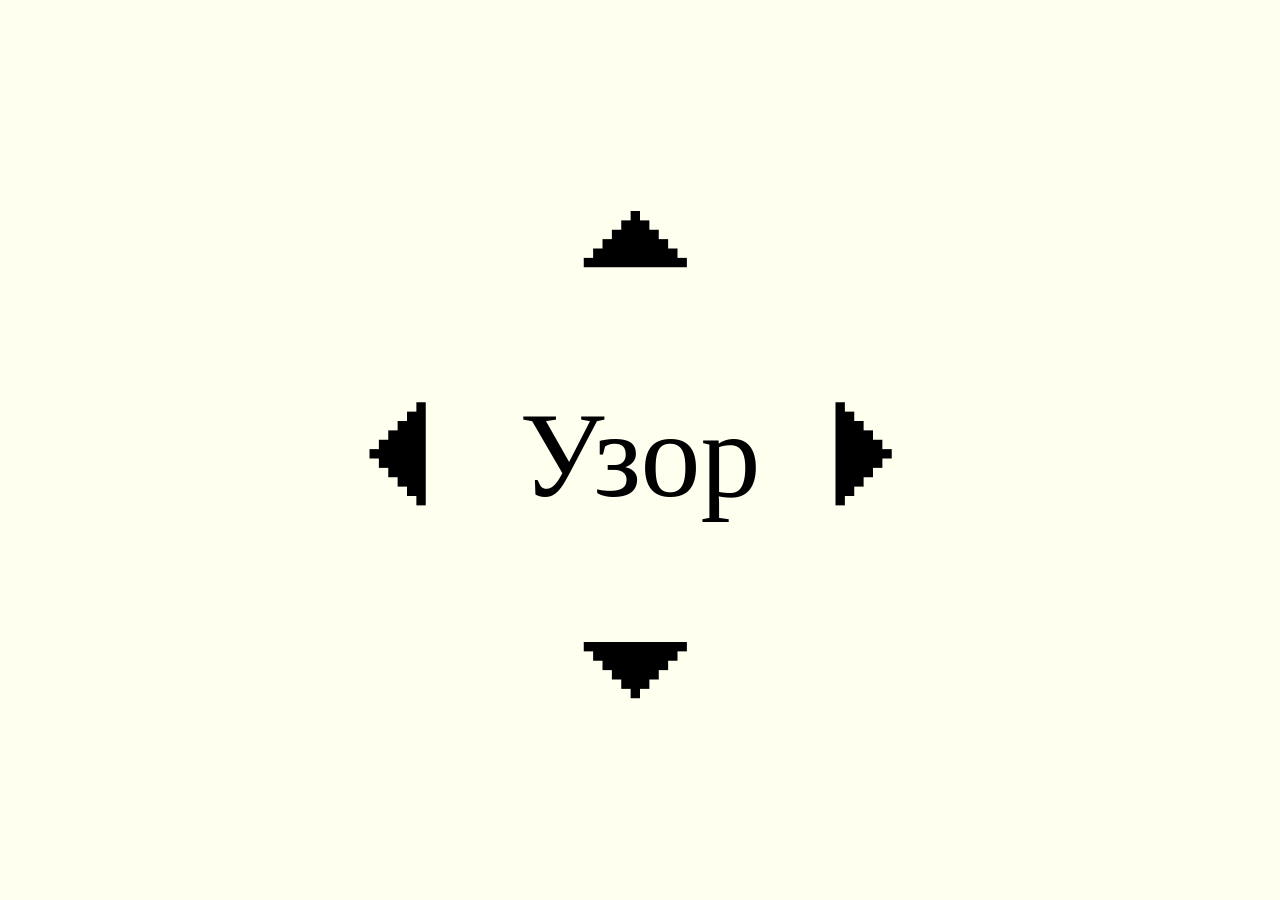
<file: index.html>
<!DOCTYPE html>
<html lang="en">
    <head>
        <meta charset="UTF-8" />
        <meta name="viewpoint" content="width=device-width, initial-scale=1.0" />
        <title>Лубок</title>
        <link rel="stylesheet" href="./styles.css" />
    </head>
    <body>
        <p><a href="S1.html" style="text-decoration: none; color: black;">⏶</a></p>
        <p></p>
        <p><a href="T1.html" style="text-decoration: none; color: black;">⏴</a> <a href="Description.html" style="font-size: 120px; text-decoration: none; color: black;">Узор</a> <a href="K1.html" style="text-decoration: none; color: black;"> ⏵</a></p>
        <p></p>
        <p><a href="P1.html" style="text-decoration: none; color: black;">⏷</a></p>
    </body>
</html>
</file>
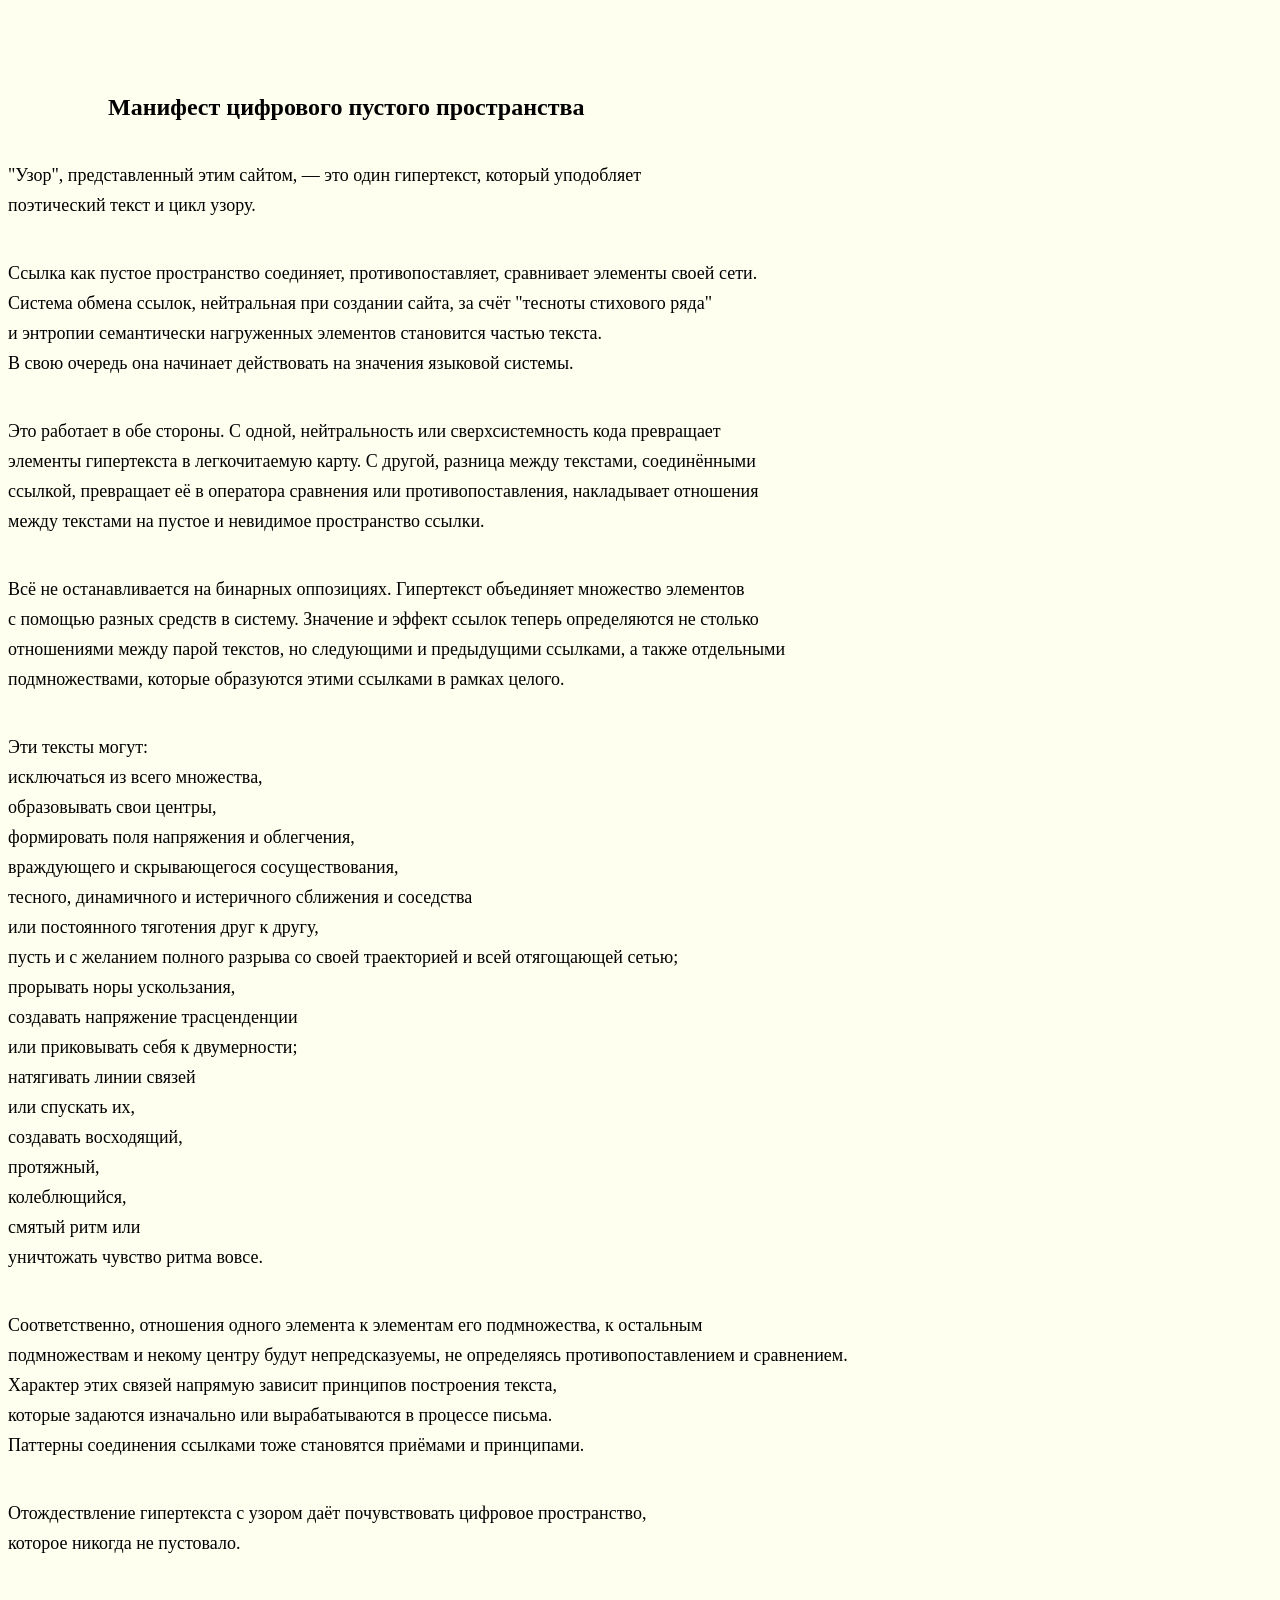
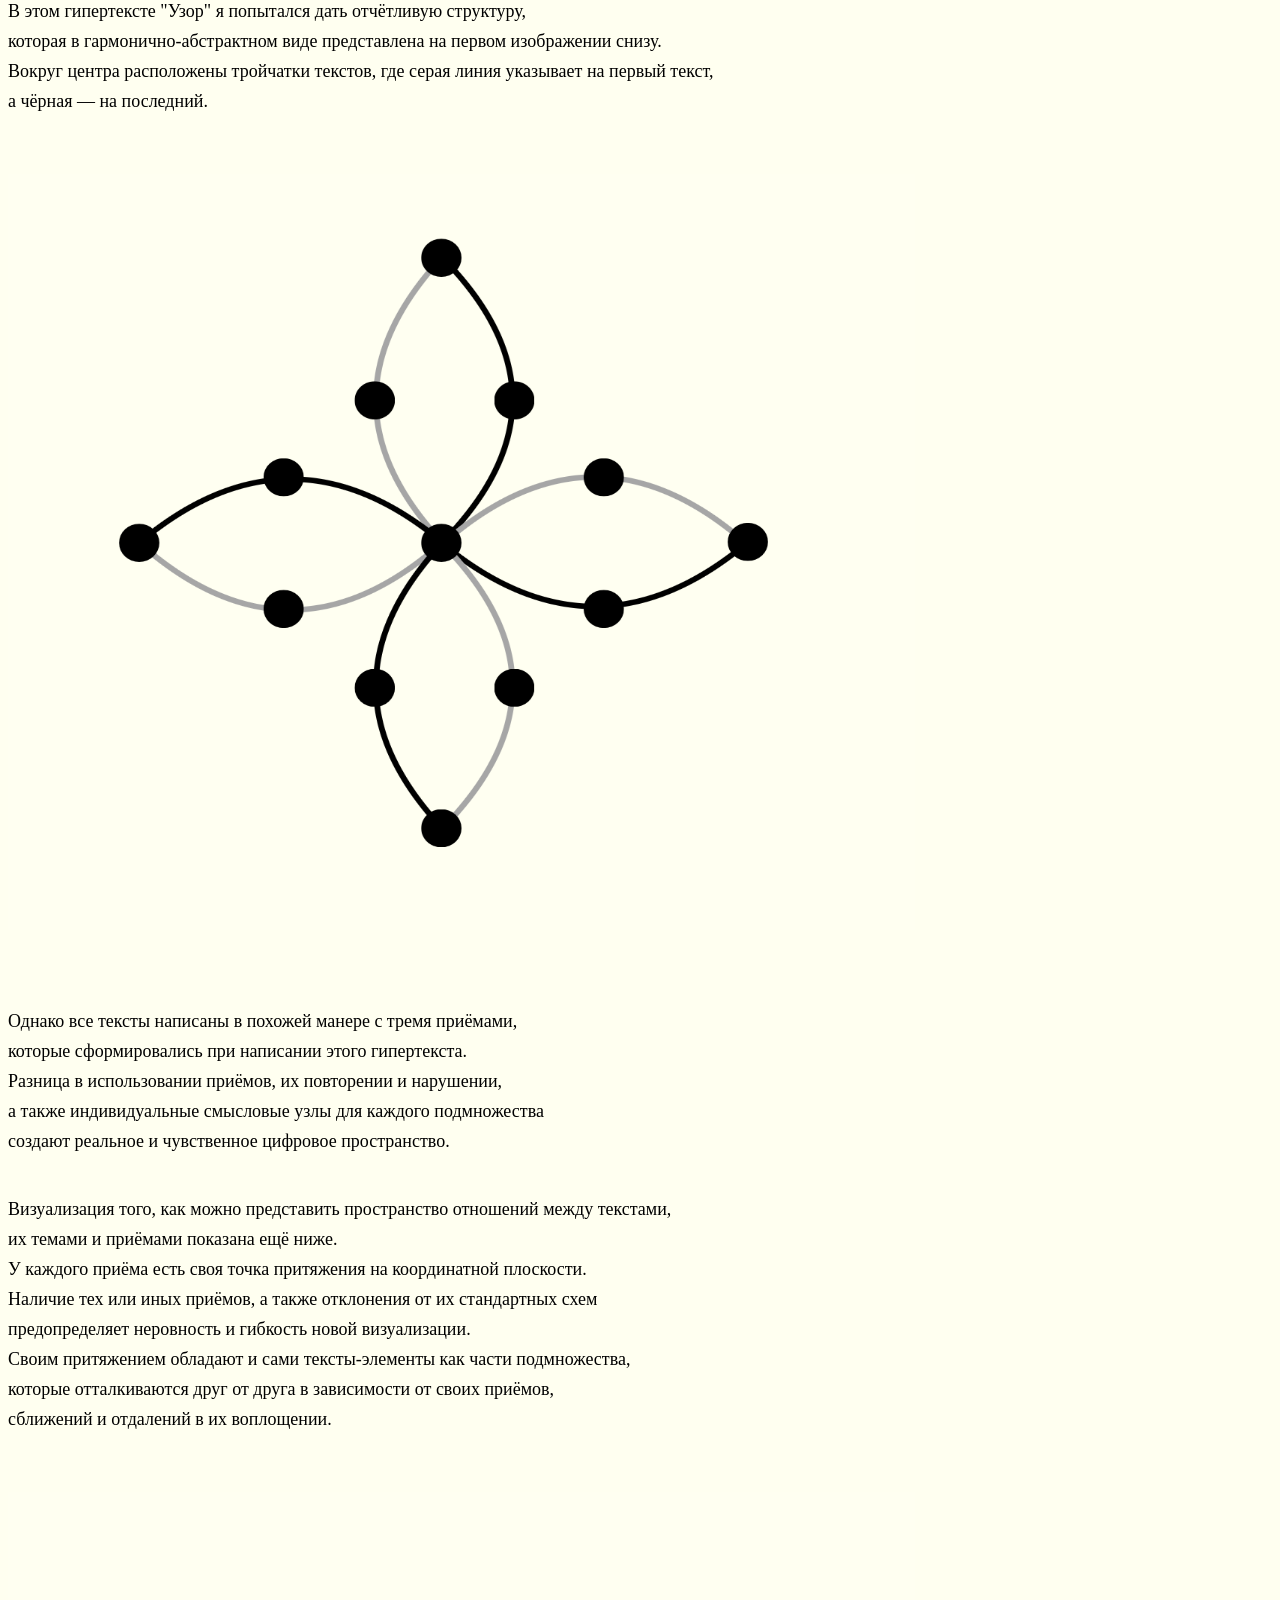
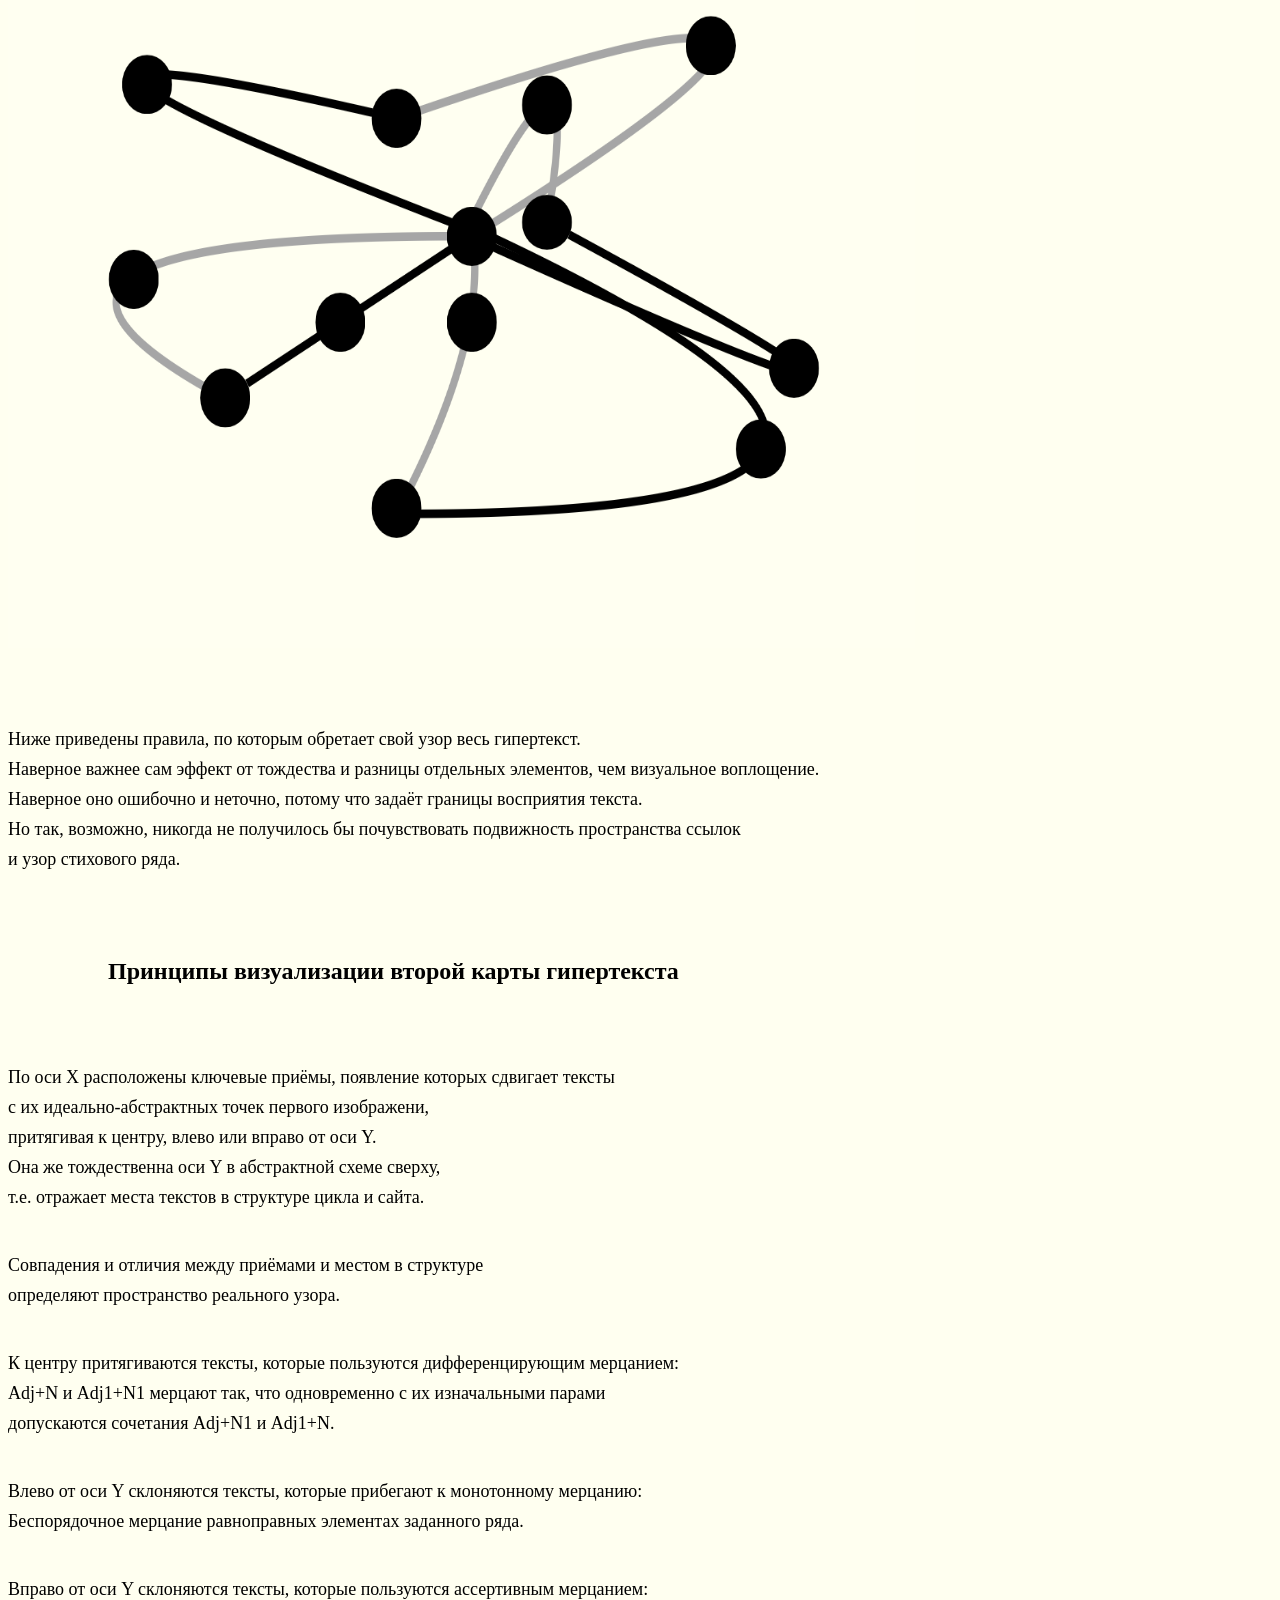
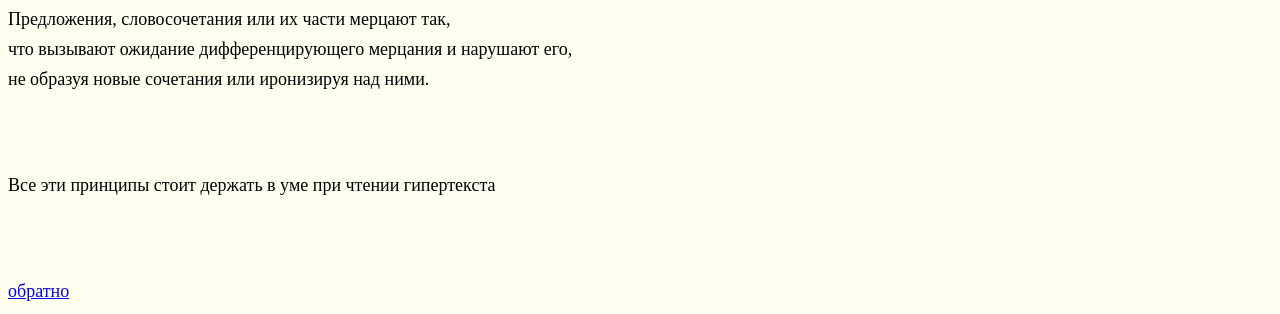
<file: Description.html>
<!DOCTYPE html>
<html lang="en">
    <head>
        <meta charset="UTF-8" />
        <meta name="viewpoint" content="width=device-width, initial-scale=1.0" />
        <title>Description</title>
        <link rel="stylesheet" href="./Description.css" />
    </head>
    <body>
        <p style="font-weight: bold; font-size: x-large; text-indent: 100px;">Манифест цифрового пустого пространства</p>
        <p>"Узор", представленный этим сайтом, — это один гипертекст, который уподобляет<br>
        поэтический текст и цикл узору.</p>
        <p>Ссылка как пустое пространство соединяет, противопоставляет, сравнивает элементы своей сети.<br>
        Система обмена ссылок, нейтральная при создании сайта, за счёт "тесноты стихового ряда"<br> 
        и энтропии семантически нагруженных элементов становится частью текста.<br> 
        В свою очередь она начинает действовать на значения языковой системы.</p>
        <p>Это работает в обе стороны. С одной, нейтральность или сверхсистемность кода превращает<br> 
        элементы гипертекста в легкочитаемую карту. С другой, разница между текстами, соединёнными<br> 
        ссылкой, превращает её в оператора сравнения или противопоставления, накладывает отношения<br> 
        между текстами на пустое и невидимое пространство ссылки.</p>
        <p>Всё не останавливается на бинарных оппозициях. Гипертекст объединяет множество элементов<br> 
        с помощью разных средств в систему. Значение и эффект ссылок теперь определяются не столько<br> 
        отношениями между парой текстов, но следующими и предыдущими ссылками, а также отдельными<br> 
        подмножествами, которые образуются этими ссылками в рамках целого.</p> 
        <p>Эти тексты могут:<br> 
        исключаться из всего множества,<br>  
        образовывать свои центры,<br>  
        формировать поля напряжения и облегчения,<br> 
        враждующего и скрывающегося сосуществования,<br>  
        тесного, динамичного и истеричного сближения и соседства<br> 
        или постоянного тяготения друг к другу,<br>  
       пусть и с желанием полного разрыва со своей траекторией и всей отягощающей сетью;<br> 
       прорывать норы ускользания,<br> 
       создавать напряжение трасценденции<br> 
       или приковывать себя к двумерности;<br>  
        натягивать линии связей<br> 
        или спускать их,<br> 
        создавать восходящий,<br> 
        протяжный, <br>
        колеблющийся,<br> 
        смятый ритм или<br>
        уничтожать чувство ритма вовсе.</p>
        <p>Соответственно, отношения одного элемента к элементам его подмножества, к остальным<br> 
        подмножествам и некому центру будут непредсказуемы, не определяясь противопоставлением и сравнением.<br> 
        Характер этих связей напрямую зависит принципов построения текста,<br>
        которые задаются изначально или вырабатываются в процессе письма.<br> 
        Паттерны соединения ссылками тоже становятся приёмами и принципами.</p>
        <p>Отождествление гипертекста с узором даёт почувствовать цифровое пространство,<br>
        которое никогда не пустовало.</p>
        <p>В этом гипертексте "Узор" я попытался дать отчётливую структуру,<br> 
        которая в гармонично-абстрактном виде представлена на первом изображении снизу.<br> 
        Вокруг центра расположены тройчатки текстов, где серая линия указывает на первый текст,<br> 
        а чёрная — на последний.</p>
         <p></p>
        <img src="./images/uzor1.png" style="height: 20cm; width: 24cm"/>
        <p></p>
        <p>Однако все тексты написаны в похожей манере с тремя приёмами,<br> 
        которые сформировались при написании этого гипертекста.<br> 
        Разница в использовании приёмов, их повторении и нарушении,<br> 
        а также индивидуальные смысловые узлы для каждого подмножества<br> 
        создают реальное и чувственное цифровое пространство.</p>
        <p>Визуализация того, как можно представить пространство отношений между текстами,<br> 
        их темами и приёмами показана ещё ниже.<br> 
        У каждого приёма есть своя точка притяжения на координатной плоскости.<br> 
        Наличие тех или иных приёмов, а также отклонения от их стандартных схем<br>
        предопределяет неровность и гибкость новой визуализации.<br> 
        Своим притяжением обладают и сами тексты-элементы как части подмножества,<br> 
        которые отталкиваются друг от друга в зависимости от своих приёмов,<br> 
        сближений и отдалений в их воплощении.</p>
        <p></p>
        <img src="./images/uzor2changed.png" style="height: 20cm; width: 24cm"/>
        <p></p>
        <p>Ниже приведены правила, по которым обретает свой узор весь гипертекст.<br>
        Наверное важнее сам эффект от тождества и разницы отдельных элементов, чем визуальное воплощение.<br>
        Наверное оно ошибочно и неточно, потому что задаёт границы восприятия текста.<br> 
        Но так, возможно, никогда не получилось бы почувствовать подвижность пространства ссылок<br>
        и узор стихового ряда.</p>
        <p></p>
        <p style="font-weight: bold; font-size: x-large; text-indent: 100px;">Принципы визуализации второй карты гипертекста</p>
        <p></p>
        <p>По оси X расположены ключевые приёмы, появление которых сдвигает тексты<br>
        с их идеально-абстрактных точек первого изображени,<br> 
        притягивая к центру, влево или вправо от оси Y.<br> 
        Она же тождественна оси Y в абстрактной схеме сверху,<br> 
        т.е. отражает места текстов в структуре цикла и сайта. </p>
        <p>Совпадения и отличия между приёмами и местом в структуре<br>
        определяют пространство реального узора.</p>
         <p>К центру притягиваются тексты, которые пользуются дифференцирующим мерцанием:<br> 
         Adj+N и Adj1+N1 мерцают так, что одновременно с их изначальными парами<br> 
        допускаются сочетания Adj+N1 и Adj1+N.</p>
         <p>Влево от оси Y склоняются тексты, которые прибегают к монотонному мерцанию:<br>
        Беспорядочное мерцание равноправных элементах заданного ряда.</p>
        <p>Вправо от оси Y cклоняются тексты, которые пользуются ассертивным мерцанием:<br>
        Предложения, словосочетания или их части мерцают так,<br>
        что вызывают ожидание дифференцирующего мерцания и нарушают его,<br>
        не образуя новые сочетания или иронизируя над ними.</p>
        <p></p>
        <p>Все эти принципы стоит держать в уме при чтении гипертекста</p>
        <p> </p>
        <p><a href="index.html">обратно</a></p>
    </body>
</html>
</file>
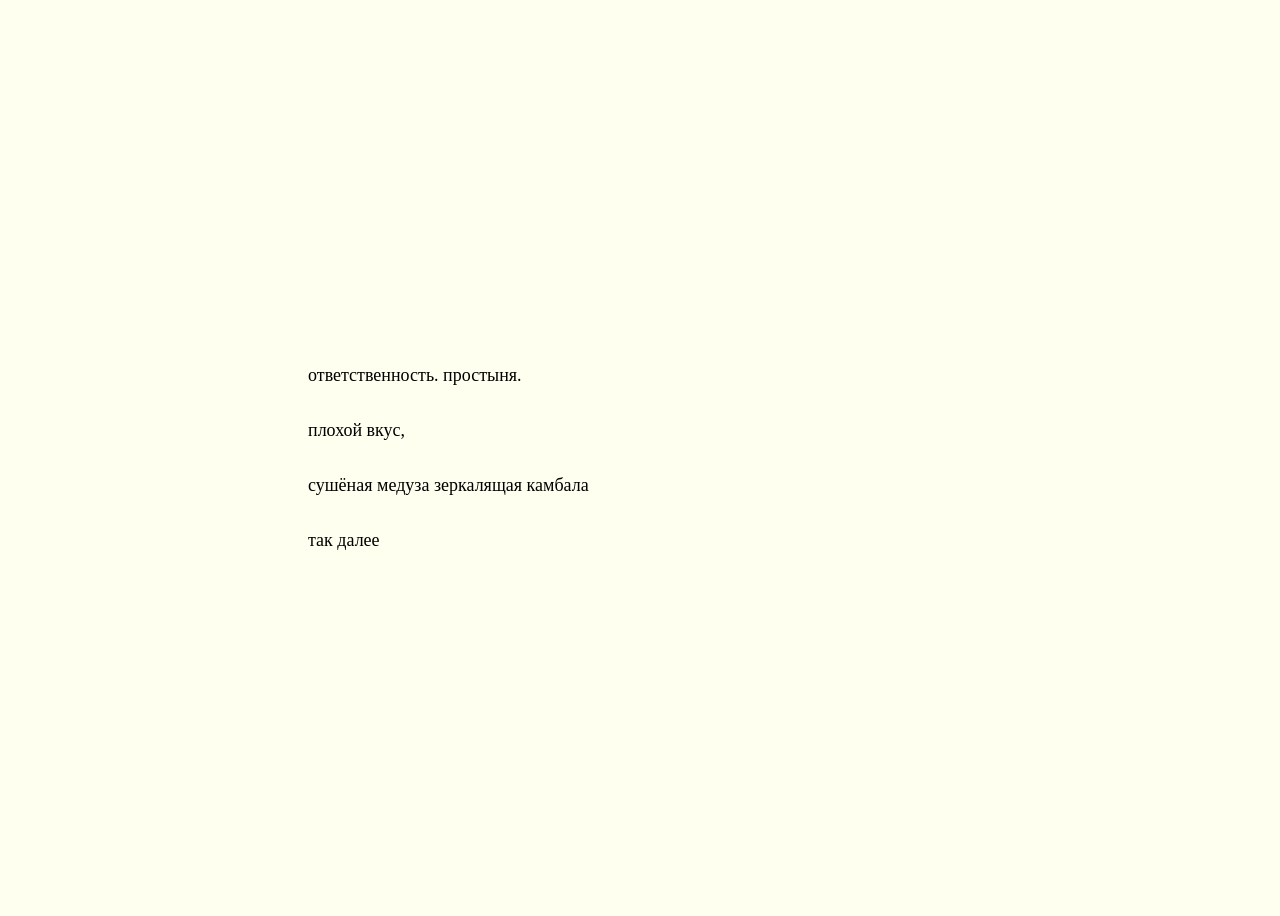
<file: K1.html>
<!DOCTYPE html>
<html lang="en">
    <head>
        <meta charset="UTF-8" />
        <meta name="viewpoint" content="width=device-width, initial-scale=1.0" />
        <title>К1</title>
        <link rel="stylesheet" href="./K1.css" />
    </head>
    <body>
        <p>ответственность. простыня.</p>
        <div><p></p></div>
        <p>плохой вкус,</p>
        <div><p></p></div>
        <div class="animation">
            <p>
                <span>сушёная</span>
                <span>медуза</span>
                <span>зеркалящая</span>
                <span>камбала</span>
            </p>
        </div>
        <div><p></p></div>
        <p><a href="K2.html" style="text-decoration: none; color: black;">так далее</a></p>
    </body>
</html>
</file>
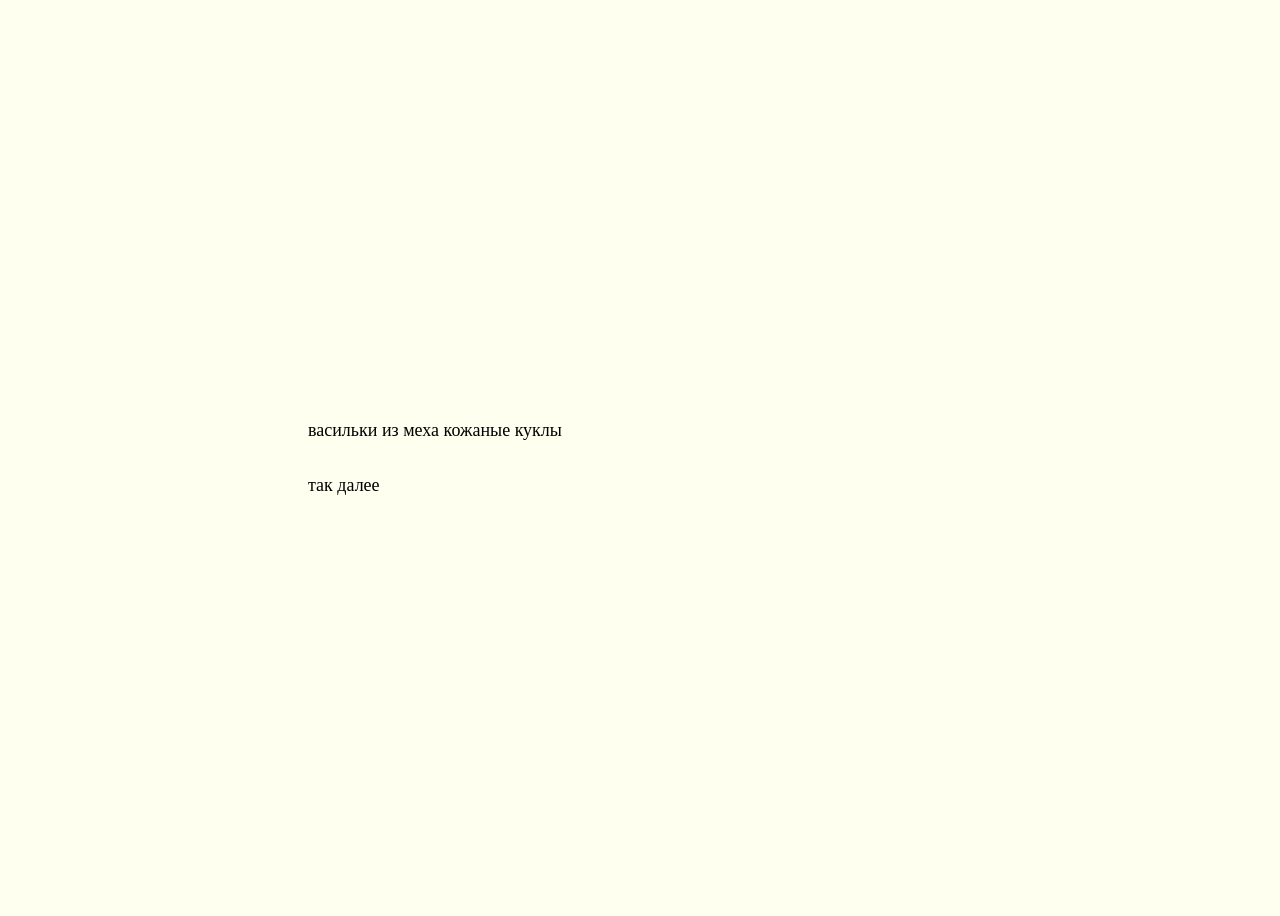
<file: K2.html>
<!DOCTYPE html>
<html lang="en">
    <head>
        <meta charset="UTF-8" />
        <meta name="viewpoint" content="width=device-width, initial-scale=1.0" />
        <title>К2</title>
        <link rel="stylesheet" href="./K2.css" />
    </head>
    <body>
        <div class="animation">
            <p>
                <span>васильки</span>
                <span>из меха</span>
                <span>кожаные</span>
                <span>куклы</span>
            </p>
        </div>
        <div><p></p></div>
        <p><a href="K3.html" style="text-decoration: none; color: black;">так далее</a></p>
    </body>
</html>
</file>
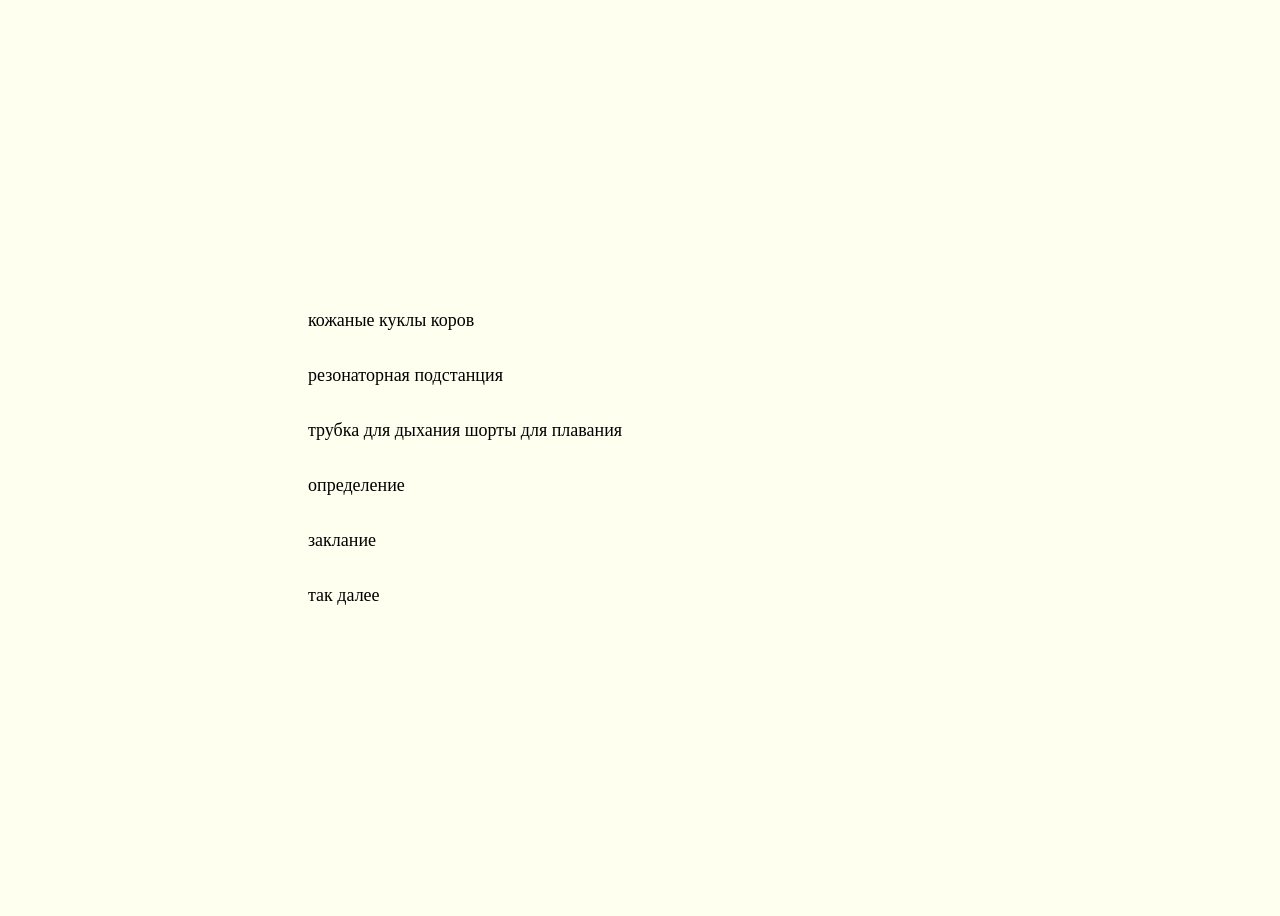
<file: K3.html>
<!DOCTYPE html>
<html lang="en">
    <head>
        <meta charset="UTF-8" />
        <meta name="viewpoint" content="width=device-width, initial-scale=1.0" />
        <title>К3</title>
        <link rel="stylesheet" href="./K3.css" />
    </head>
    <body>
        <div class="animation">
            <p>
                <span>кожаные</span>
                <span>куклы</span>
                <span>коров</span>
            </p>
        </div>
        <div><p></p></div>
        <p>резонаторная подстанция</p>
        <div><p></p></div>
        <div class="animation">
            <p>
                <span>трубка</span>
                <span>для дыхания</span>
                <span>шорты</span>
                <span>для плавания</span>
            </p>
        </div>
        <div><p></p></div>
        <p>определение</p>
        <div><p></p></div>
        <p>заклание</p>
        <div><p></p></div>
        <p><a href="index.html" style="text-decoration: none; color: black;">так далее</a></p>
    </body>
</html>
</file>
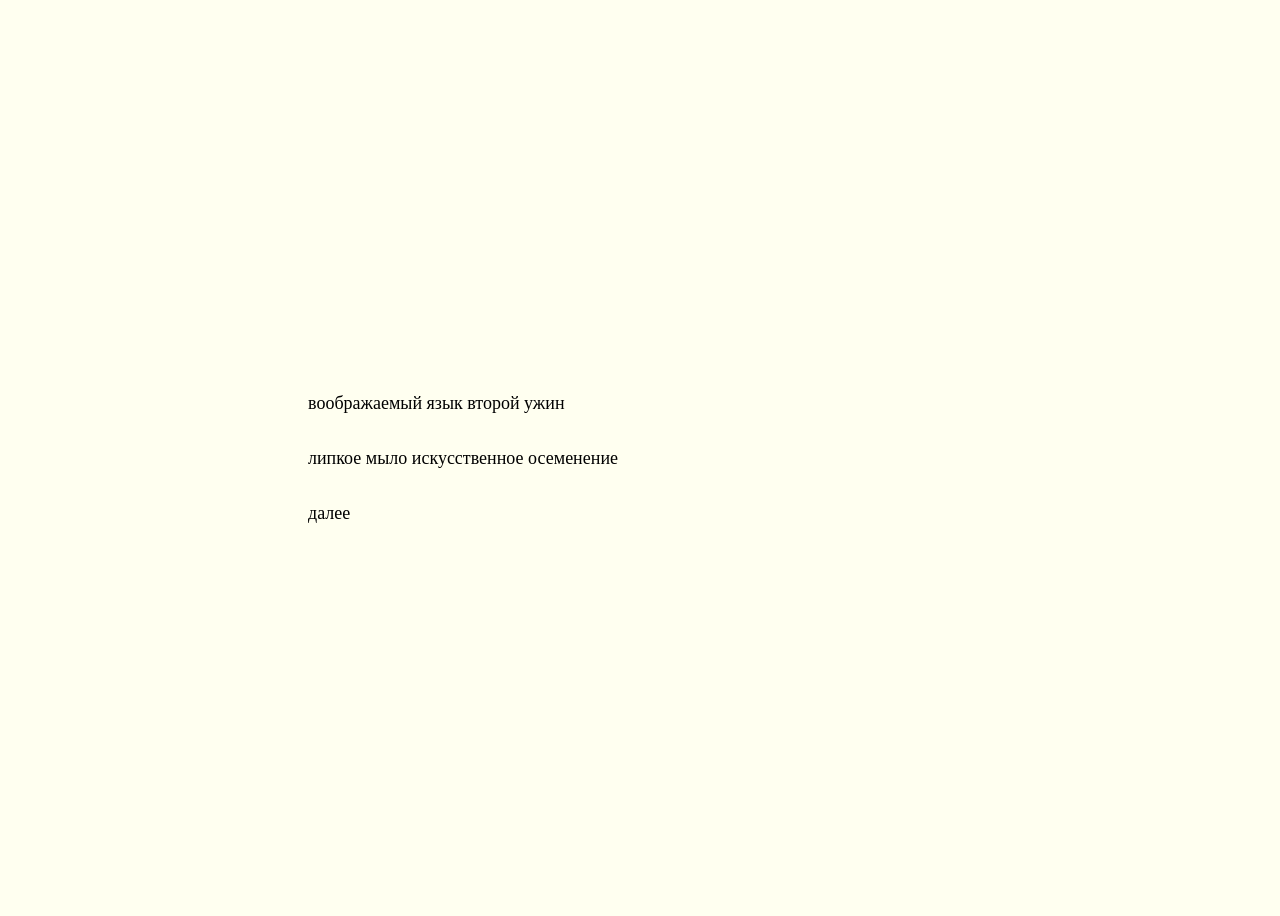
<file: P1.html>
<!DOCTYPE html>
<html lang="en">
    <head>
        <meta charset="UTF-8" />
        <meta name="viewpoint" content="width=device-width, initial-scale=1.0" />
        <title>P1</title>
        <link rel="stylesheet" href="./P1.css" />
    </head>
    <body>
        <div class="animation">
            <p>
                <span>воображаемый</span>
                <span>язык</span>
                <span>второй</span>
                <span>ужин</span>
            </p>
        </div>
        <div><p></p></div>
        <div class="animation">
            <p>
                <span>липкое</span>
                <span>мыло</span>
                <span>искусственное</span>
                <span>осеменение</span>
            </p>
        </div>
        <div><p></p></div>
        <p><a href="P2.html" style="text-decoration: none; color: black;"> далее</a></p>
    </body>
</html>
</file>
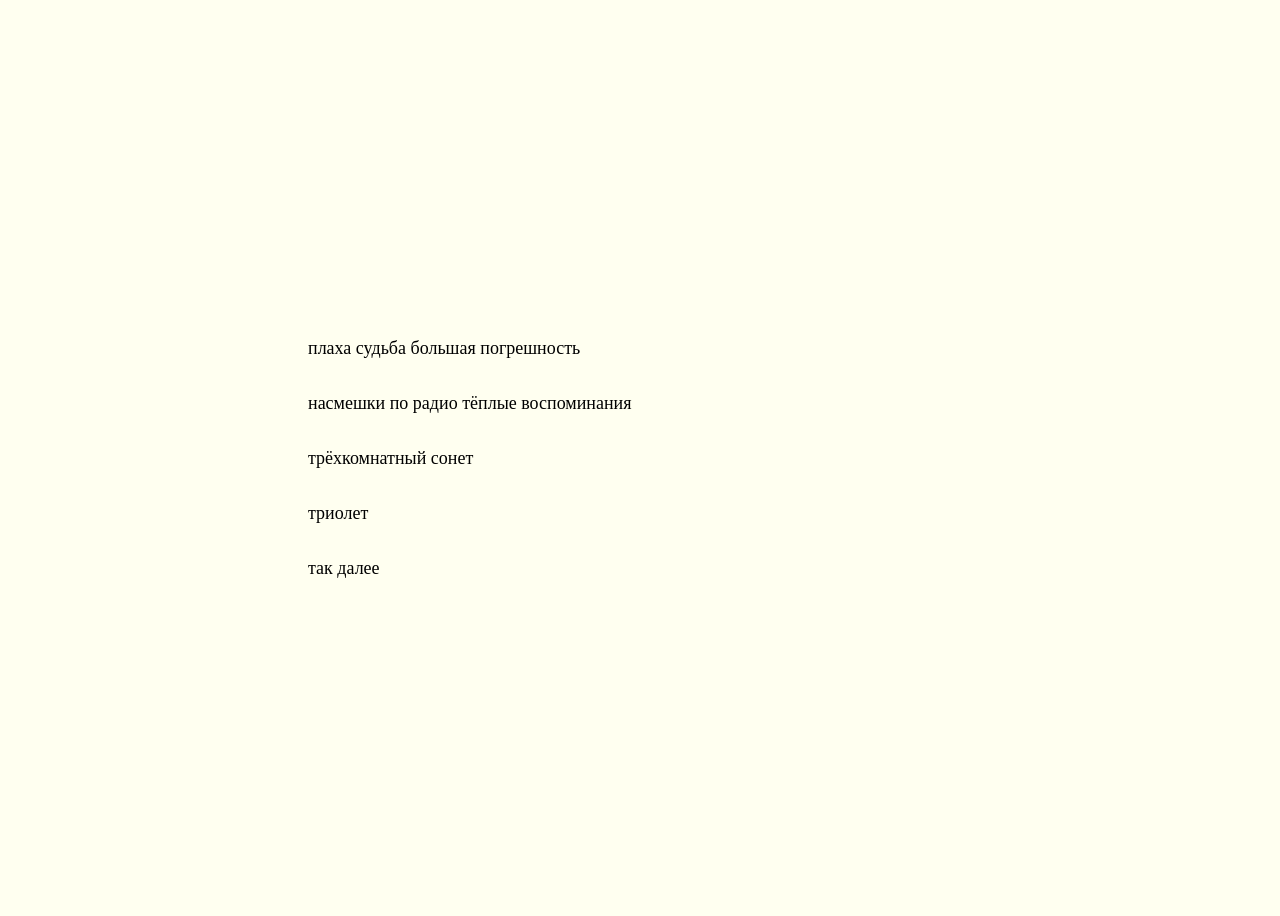
<file: P2.html>
<!DOCTYPE html>
<html lang="en">
    <head>
        <meta charset="UTF-8" />
        <meta name="viewpoint" content="width=device-width, initial-scale=1.0" />
        <title>P2</title>
        <link rel="stylesheet" href="./P2.css" />
    </head>
    <body>
        <div class="animation">
            <p>
                <span>плаха</span>
                <span>судьба</span>
                <span>большая</span>
                <span>погрешность</span>
            </p>
        </div>
        <div><p></p></div>
        <div1 class="animation">
            <p>
                <span>насмешки</span>
                <span>по радио</span>
                <span>тёплые</span>
                <span>воспоминания</span>
            </p>
        </div1>
        <div><p></p></div>
        <div2 class="animation">
            <p>
                <span>трёхкомнатный</span>
                <span>сонет</span>
            </p>
        </div2>
       <p></p>
        <p1>триолет</p1>
        <p></p>
        <p><a href="P3.html" style="text-decoration: none; color: black;">так далее</a></p>
    </body>
</html>
</file>
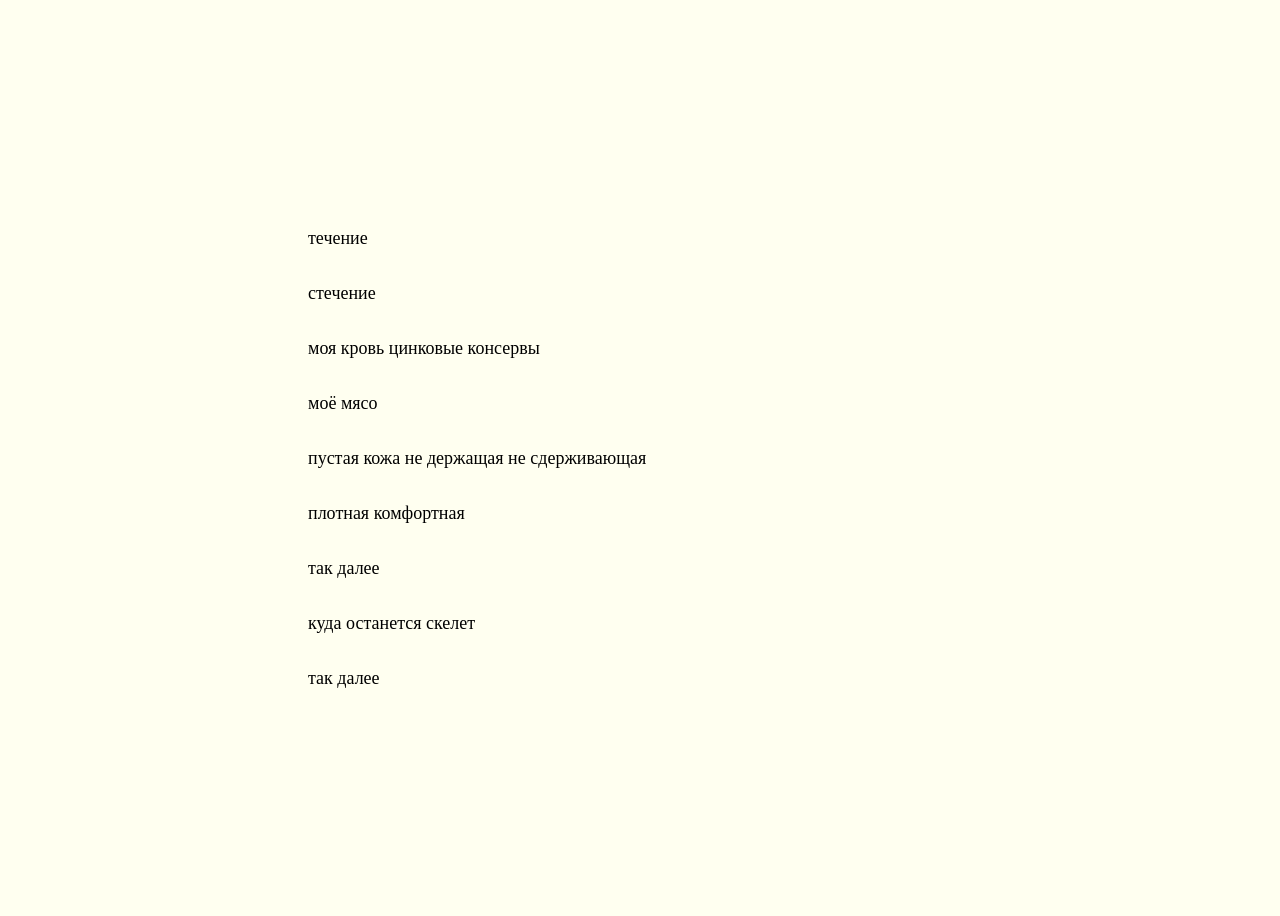
<file: P3.html>
<!DOCTYPE html>
<html lang="en">
    <head>
        <meta charset="UTF-8" />
        <meta name="viewpoint" content="width=device-width, initial-scale=1.0" />
        <title>P3</title>
        <link rel="stylesheet" href="./P3.css" />
    </head>
    <body>
        <p>течение</p>
                <div><p></p></div>
        <p>стечение</p>
                <div><p></p></div>
        <div class="animation">
            <p>
                <span>моя</span>
                <span>кровь</span>
                <span>цинковые</span>
                <span>консервы</span>
            </p>
        </div>
                <div><p></p></div>
       <p>моё мясо</p>
        <div><p></p></div>
        <div1 class="animation">
            <p>
                <span>пустая</span>
                <span>кожа не держащая не сдерживающая</span>
            </p>
        </div1>
        <div><p></p></div>
        <div2 class="animation">
            <p>
                <span>плотная</span>
                <span>комфортная</span>
            </p>
        </div2>
                <div><p></p></div>
        <p><a href="index.html" style="text-decoration: none; color: black;">так далее</a></p>
               <div><p></p></div>
       <div3 class="animation">
            <p>
                <span>куда</span>
                <span>останется</span>
                <span>скелет</span>
            </p>
        </div3>
                <div><p></p></div>
        <p><a href="index.html" style="text-decoration: none; color: black;">так далее</a></p>
    </body>
</html>
</file>
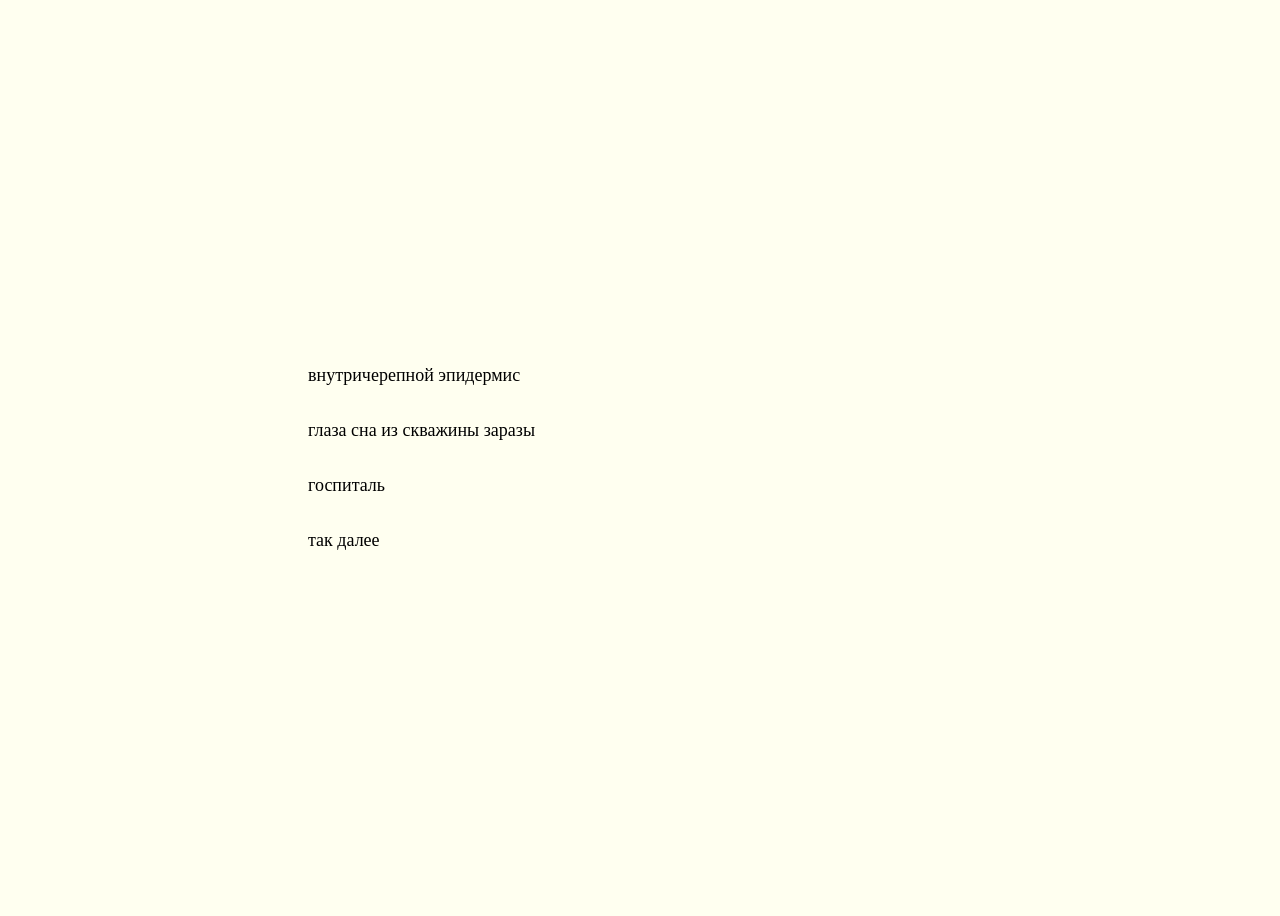
<file: S1.html>
<!DOCTYPE html>
<html lang="en">
    <head>
        <meta charset="UTF-8" />
        <meta name="viewpoint" content="width=device-width, initial-scale=1.0" />
        <title>S1</title>
        <link rel="stylesheet" href="./S1.css" />
    </head>
    <body>
        <p>внутричерепной эпидермис</p>
        <div><p></p></div>
        <div class="animation">
            <p>
                <span>глаза</span>
                <span>сна</span>
                <span>из скважины</span>
                <span>заразы</span>
            </p>
        </div>
        <div><p></p></div>
        <p>госпиталь</p>
        <div><p></p></div>
        <p><a href="S2.html" style="text-decoration: none; color: black;">так далее</a></p>
    </body>
</html>
</file>
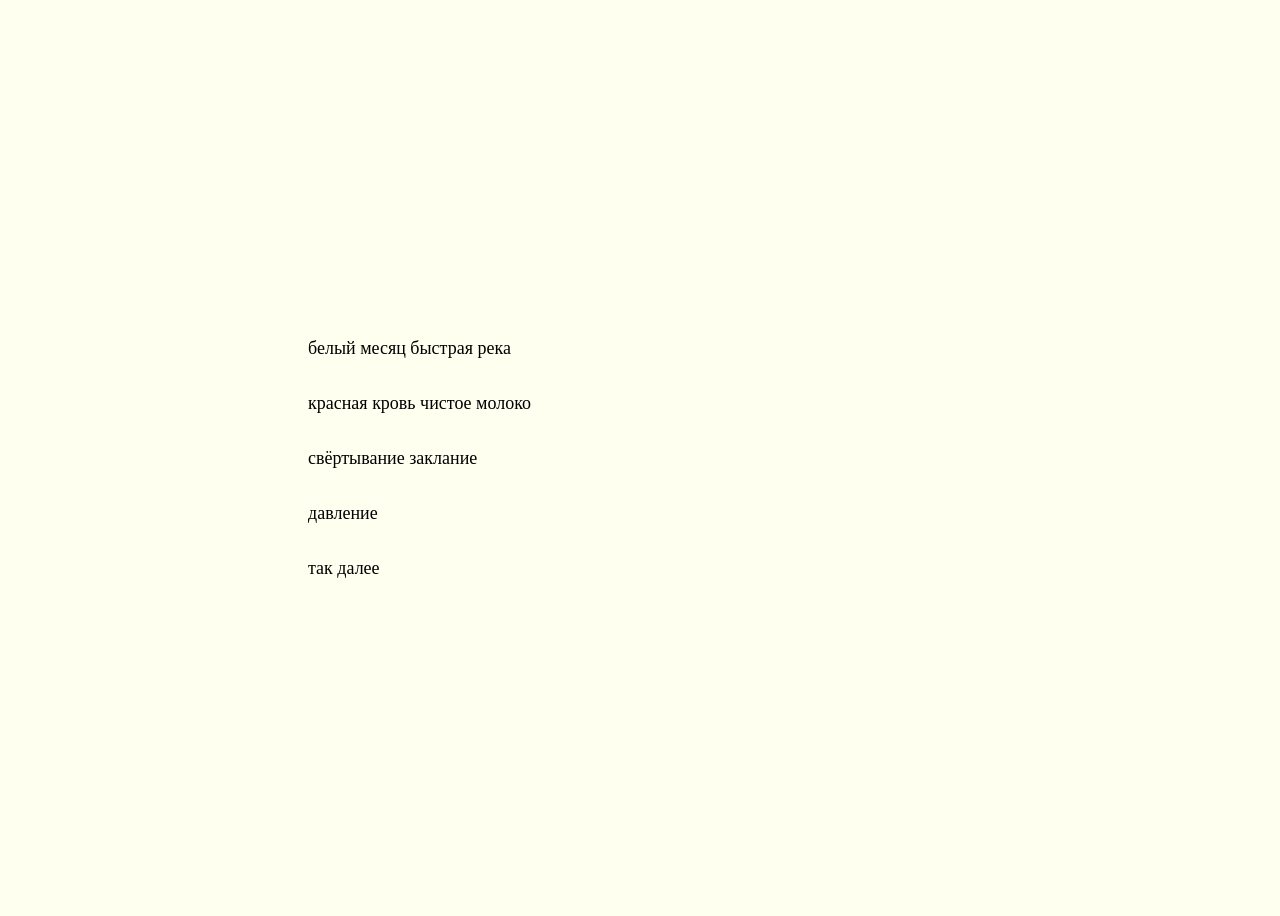
<file: S2.html>
<!DOCTYPE html>
<html lang="en">
    <head>
        <meta charset="UTF-8" />
        <meta name="viewpoint" content="width=device-width, initial-scale=1.0" />
        <title>S2</title>
        <link rel="stylesheet" href="./S2.css" />
    </head>
    <body>
        <div class="animation">
            <p>
            <span>белый</span>
            <span>месяц</span>
            <span>быстрая</span>
            <span>река</span>
            </p>
        </div>
        <div><p></p></div>
        <div1 class="animation">
            <p>
            <span>красная</span>
            <span>кровь</span>
            <span>чистое</span>
            <span>молоко</span>
            </p>
        </div1>
        <div><p></p></div>
        <div2 class="animation">
            <p>
                <span>свёртывание</span>
                <span>заклание</span>
            </p>
        </div2>
       <p></p>
        <p3>давление</p3>
        <p></p>
        <p><a href="S3.html" style="text-decoration: none; color: black;">так далее</a></p>
    </body>
</html>
</file>
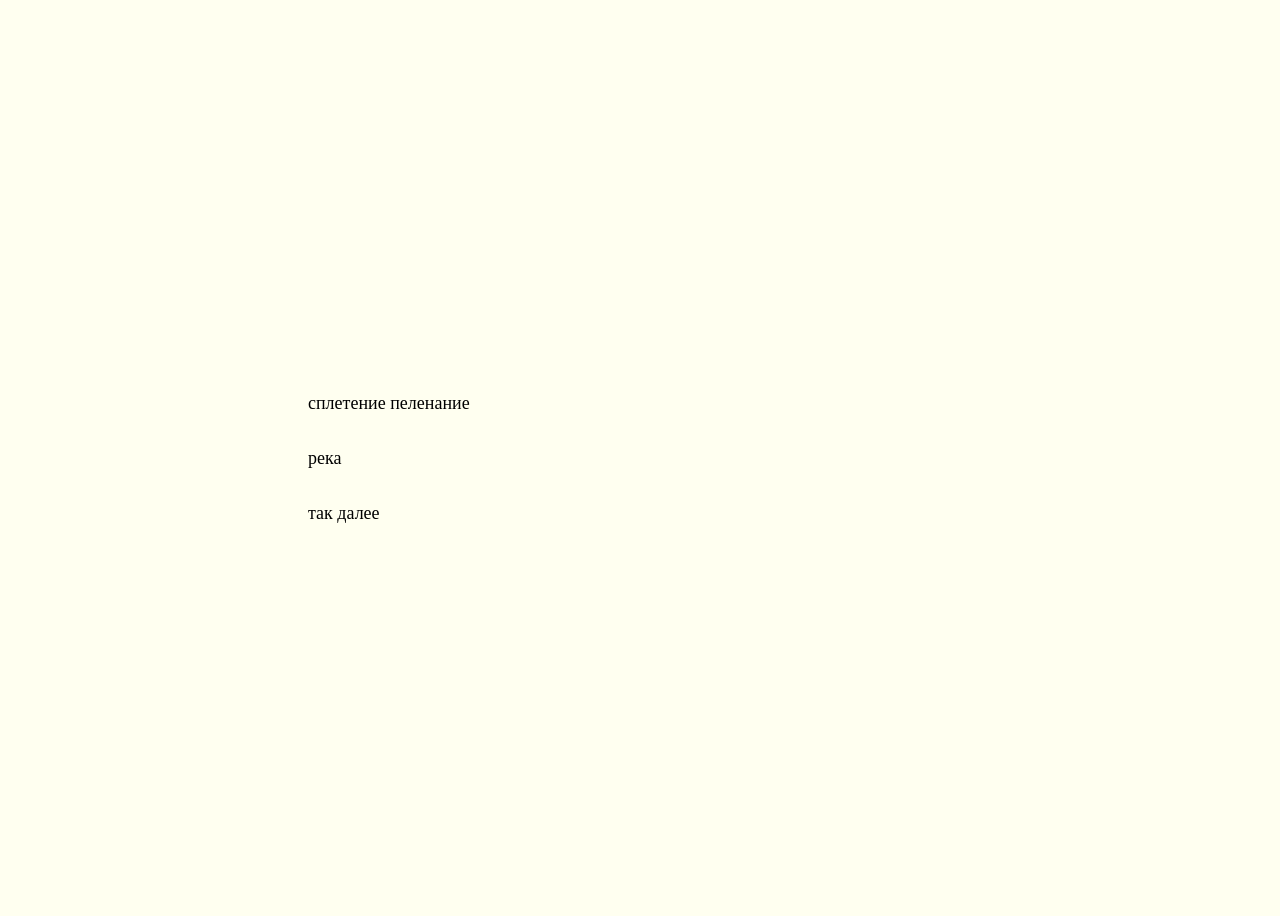
<file: S3.html>
<!DOCTYPE html>
<html lang="en">
    <head>
        <meta charset="UTF-8" />
        <meta name="viewpoint" content="width=device-width, initial-scale=1.0" />
        <title>S3</title>
        <link rel="stylesheet" href="./S3.css" />
    </head>
    <body>
        <div2 class="animation">
            <p>
                <span>сплетение</span>
                <span>пеленание</span>
            </p>
        </div2>
        <p></p>
        <p3>река</p3>
        <p></p>
        <p><a href="index.html" style="text-decoration: none; color: black;">так далее</a></p>
    </body>
</html>
</file>
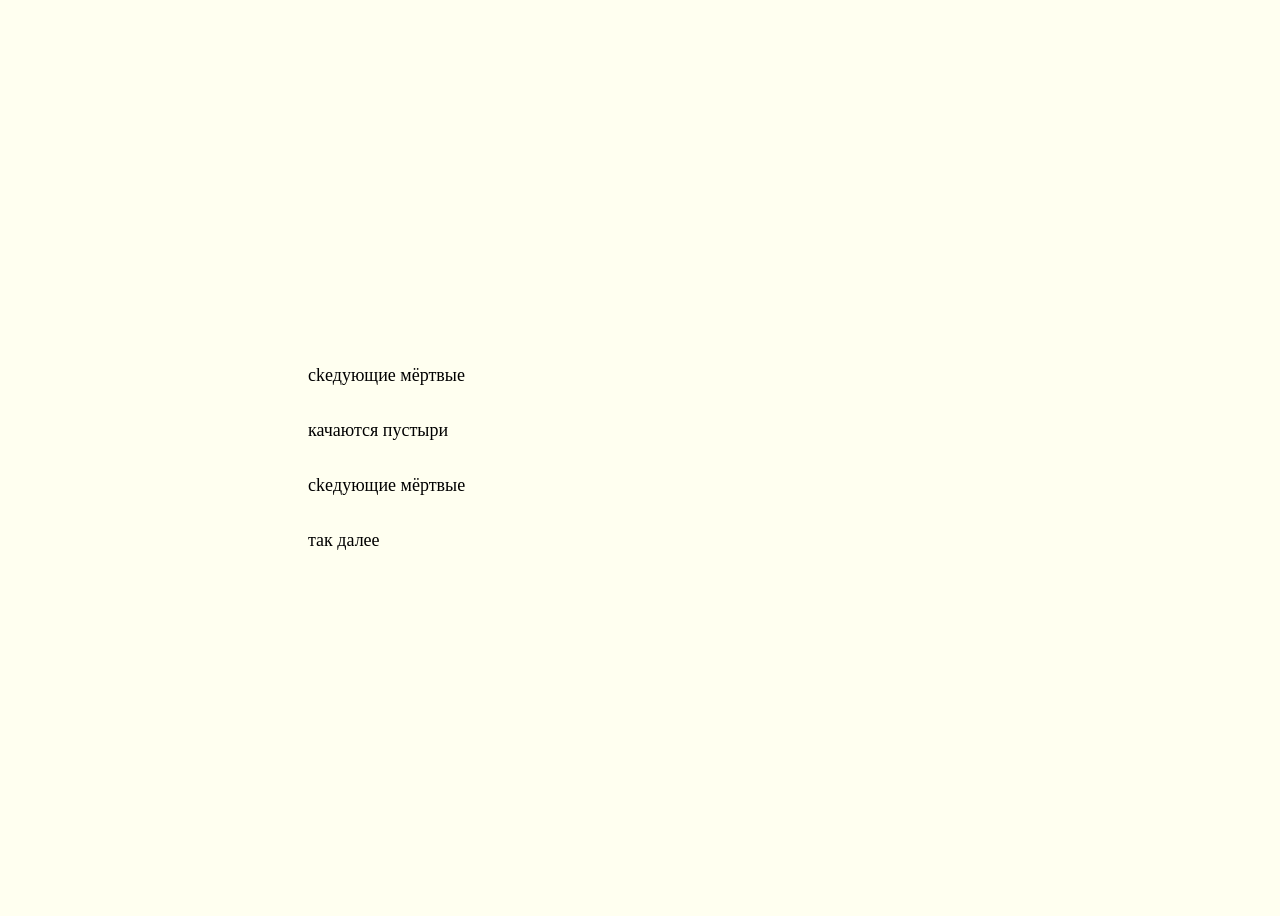
<file: T1.html>
<!DOCTYPE html>
<html lang="en">
    <head>
        <meta charset="UTF-8" />
        <meta name="viewpoint" content="width=device-width, initial-scale=1.0" />
        <title>T1</title>
        <link rel="stylesheet" href="./T1.css" />
    </head>
    <body>
        <div class="animation">
            <p>
            <span>сkедующие</span>
            <span>мёртвые</span>
            </p>
        </div>
        <div><p></p></div>
        <p>качаются пустыри</p>
        <div><p></p></div>
        <div1 class="animation">
            <p>
            <span>сkeдующие</span>
            <span>мёртвые</span>
            </p>
        </div1>
        <div><p></p></div>
        <p><a href="T2.html" style="text-decoration: none; color: black;">так далее</a></p>
    </body>
</html>
</file>
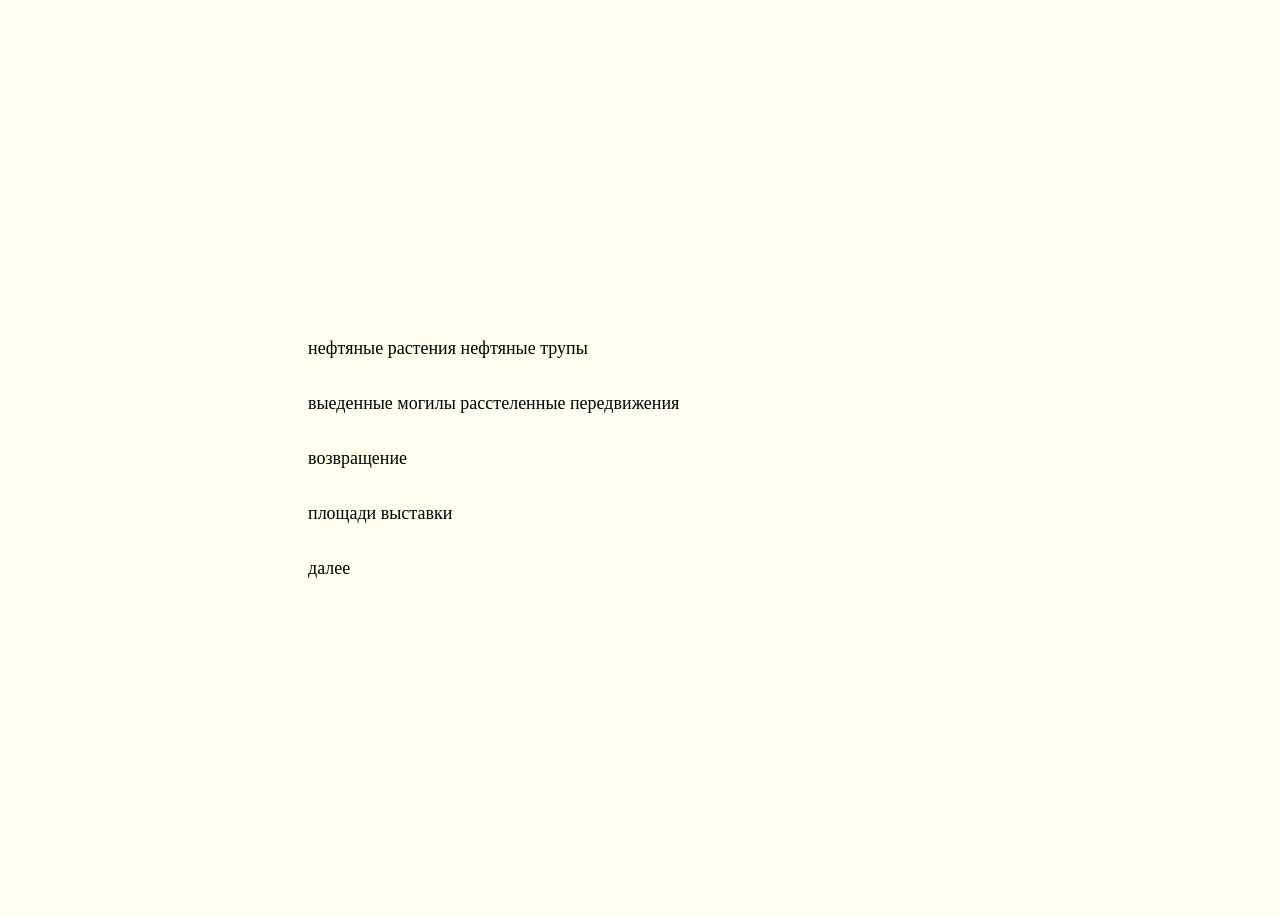
<file: T2.html>
<!DOCTYPE html>
<html lang="en">
    <head>
        <meta charset="UTF-8" />
        <meta name="viewpoint" content="width=device-width, initial-scale=1.0" />
        <title>T2</title>
        <link rel="stylesheet" href="./T2.css" />
    </head>
    <body>
        <div class="animation">
            <p>
            <span>нефтяные</span>
            <span>растения</span>
            <span>нефтяные</span>
            <span>трупы</span>
            </p>
        </div>
        <div3><p></p></div3>
        <div1 class="animation">
            <p>
            <span>выеденные</span>
            <span>могилы</span>
            <span>расстеленные</span>
            <span>передвижения</span>
            </p>
        </div1>
        <div><p></p></div>
        <div><p></p></div>
        <p1>возвращение</p1>
        <div><p></p></div>
        <div><p></p></div>
        <div2 class="animation">
            <p>
                <span>площади</span>
                <span>выставки</span>
            </p>
        </div2>
        <div><p></p></div>
        <p><a href="T3.html" style="text-decoration: none; color: black;"> далее</a></p>
    </body>
</html>
</file>
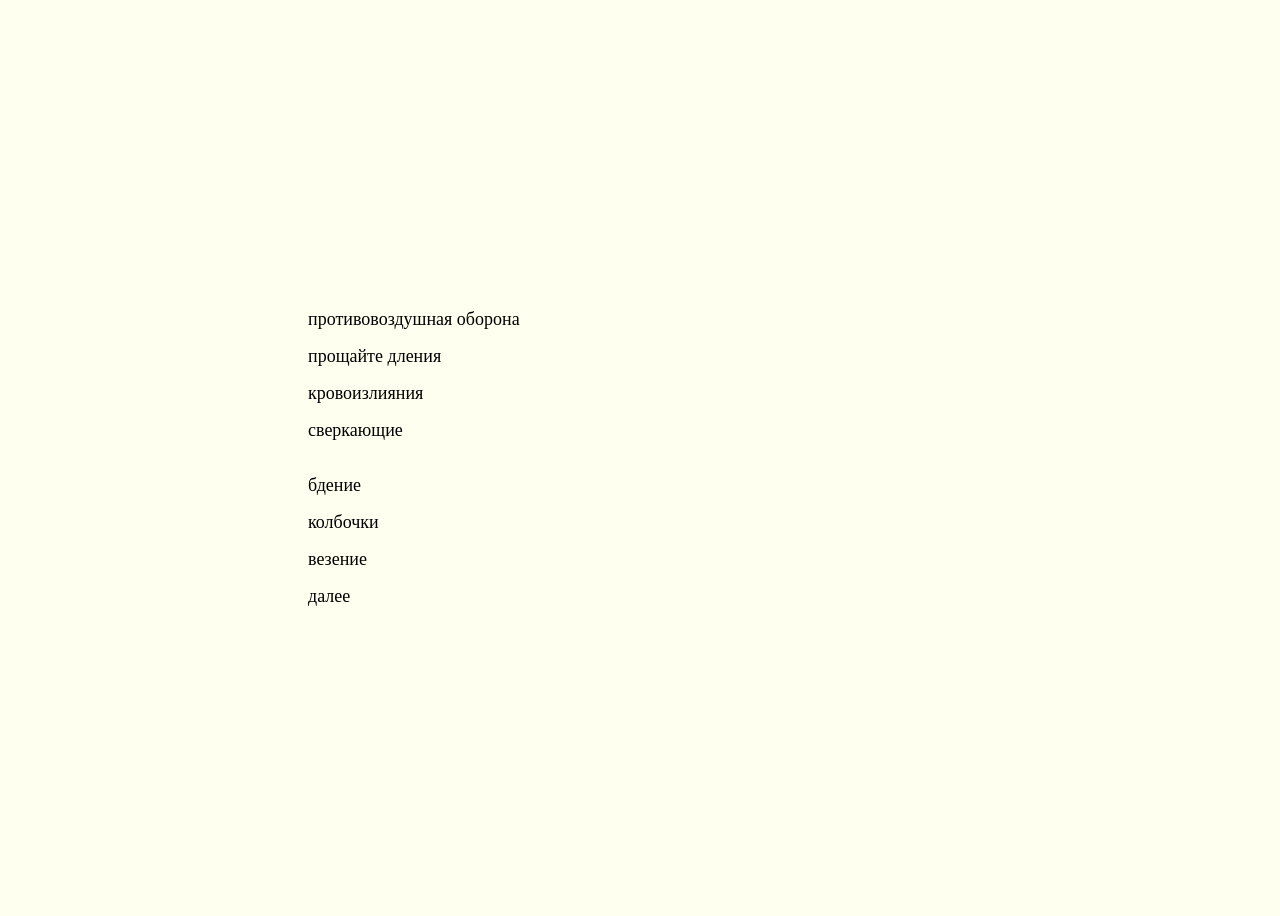
<file: T3.html>
<!DOCTYPE html>
<html lang="en">
    <head>
        <meta charset="UTF-8" />
        <meta name="viewpoint" content="width=device-width, initial-scale=1.0" />
        <title>T3</title>
        <link rel="stylesheet" href="./T3.css" />
    </head>
    <body>
        <p>противовоздушная оборона</p>
        <div class="animation">
            <p>
            <span>прощайте</span>
            <span>дления</span>
            </p>
        </div>
        <div3><p></p></div3>
        <p1>кровоизлияния</p1>
        <div3><p></p></div3>
        <div3><p></p></div3>
        <p2>сверкающие</p2>
        <div><p></p></div>
        <div3><p></p></div3>
        <div3><p></p></div3>
        <p1>бдение</p1>
        <div3><p></p></div3>
        <div3><p></p></div3>
        <p2>колбочки</p2>
        <div3><p></p></div3>
        <div3><p></p></div3>
        <p3>везение</p3>
        <div><p></p></div>
        <p><a href="index.html" style="text-decoration: none; color: black;"> далее</a></p>
    </body>
</html>
</file>
<file: styles.css>
* {
margin: 0;
padding: 0;
box-sizing: border-box;
}





body{
    background-color: ivory;
    width: 100vw;
    height: 100vh;
    display: flex;
    flex-direction: column;
    justify-content: center;
    align-items: center;
    gap: 80px;
    font-family: verdana;
    line-height: 50px;
    font-size: 150px;
}
</file>
<file: Description.css>
*{
padding-top: 20px;

}

p{
    line-height: 30px;
    margin-bottom: 0px;
}

body{
    background-color: ivory;
    width: 100vw;
    justify-content: center;
    font-family: verdana;
    display: flex;
    flex-direction: column;
    font-size: large;
    white-space: nowrap;

}
</file>
<file: K1.css>
* {

}


@keyframes blur-in-out {
0%, 100% {
filter: blur(0px);

opacity: 1;
}
25% {
filter: blur(2,5px);
 opacity: 0.5;
}
50% {

filter: blur(5px);
 opacity: 0;
}
25% {
filter: blur(2,5px);
 opacity: 0.5;
}
100% {

    filter: blur(0px);
    opacity: 1;
}
}


@-webkit-keyframes blur {
    100%, 0% {
        filter: blur(5px);

        opacity: 0;
    }
    25% {
        filter: blur(2.5px);
        opacity: 0.5;
    }
    50% {
        filter: blur(0px);

        opacity: 0.9;
    }
    75% {
        filter: blur(2.5px);
        opacity: 0.5;
    }
    100% {
        filter: blur(5px);

        opacity: 0;
    }
}

@-webkit-keyframes blur1 {
    100%, 0% {
        filter: blur(0px);

        opacity: 1;
    }
    25% {
        filter: blur(2,5px);
        opacity: 0;
    }
    50% {
        filter: blur(0px);

        opacity: 1;
    }
    75% {
        filter: blur(2,5px);
        opacity: 0;
    }
    100% {
        filter: blur(0px);

        opacity: 1;
    }
}





p2 {
    color: rgb(0, 0, 0);
    animation: blur-in-out 4s ease-in-out infinite;
}



span:nth-child(1){
    animation: blur-in-out 3s ease-in-out infinite

}

span:nth-child(2){
    animation: blur-in-out 4s ease-in-out infinite

}

span:nth-child(3){
    animation: blur-in-out 4s ease-in-out infinite

}

span:nth-child(4){
    animation: blur-in-out 3s ease-in-out infinite

}



body{
    background-color: ivory;
    width: 100vw;
    height: 100vh;
    justify-content: center;
    font-family: verdana;
    display: flex;
    flex-direction: column;
    justify-content: center;
   text-indent: 300px;
    line-height: 1px;
    font-size: large;
}
</file>
<file: K2.css>
* {

}


@keyframes blur-in-out {
0%, 100% {
filter: blur(0px);

opacity: 1;
}
25% {
filter: blur(2,5px);
 opacity: 0.5;
}
50% {

filter: blur(5px);
 opacity: 0;
}
25% {
filter: blur(2,5px);
 opacity: 0.5;
}
100% {

    filter: blur(0px);
    opacity: 1;
}
}


@-webkit-keyframes blur {
    100%, 0% {
        filter: blur(5px);

        opacity: 0;
    }
    25% {
        filter: blur(2.5px);
        opacity: 0.5;
    }
    50% {
        filter: blur(0px);

        opacity: 0.9;
    }
    75% {
        filter: blur(2.5px);
        opacity: 0.5;
    }
    100% {
        filter: blur(5px);

        opacity: 0;
    }
}

@-webkit-keyframes blur1 {
    100%, 0% {
        filter: blur(0px);

        opacity: 1;
    }
    25% {
        filter: blur(2,5px);
        opacity: 0;
    }
    50% {
        filter: blur(0px);

        opacity: 1;
    }
    75% {
        filter: blur(2,5px);
        opacity: 0;
    }
    100% {
        filter: blur(0px);

        opacity: 1;
    }
}





p2 {
    color: rgb(0, 0, 0);
    animation: blur-in-out 4s ease-in-out infinite;
}



span:nth-child(1){
    animation: blur-in-out 6s ease-in-out infinite

}

span:nth-child(2){
    animation: blur-in-out 3s ease-in-out infinite

}

span:nth-child(3){
    animation: blur-in-out 4.5s ease-in-out infinite

}

span:nth-child(4){
    animation: blur-in-out 2.5s ease-in-out infinite

}



body{
    background-color: ivory;
    width: 100vw;
    height: 100vh;
    justify-content: center;
    font-family: verdana;
    display: flex;
    flex-direction: column;
    justify-content: center;
   text-indent: 300px;
    line-height: 1px;
    font-size: large;
}
</file>
<file: K3.css>
* {

}


@keyframes blur-in-out {
0%, 100% {
filter: blur(0px);

opacity: 1;
}
25% {
filter: blur(2,5px);
 opacity: 0.5;
}
50% {

filter: blur(5px);
 opacity: 0;
}
25% {
filter: blur(2,5px);
 opacity: 0.5;
}
100% {

    filter: blur(0px);
    opacity: 1;
}
}


@-webkit-keyframes blur {
    100%, 0% {
        filter: blur(5px);

        opacity: 0;
    }
    25% {
        filter: blur(2.5px);
        opacity: 0.5;
    }
    50% {
        filter: blur(0px);

        opacity: 0.9;
    }
    75% {
        filter: blur(2.5px);
        opacity: 0.5;
    }
    100% {
        filter: blur(5px);

        opacity: 0;
    }
}

@-webkit-keyframes blur1 {
    100%, 0% {
        filter: blur(0px);

        opacity: 1;
    }
    25% {
        filter: blur(2,5px);
        opacity: 0;
    }
    50% {
        filter: blur(0px);

        opacity: 1;
    }
    75% {
        filter: blur(2,5px);
        opacity: 0;
    }
    100% {
        filter: blur(0px);

        opacity: 1;
    }
}





p2 {
    color: rgb(0, 0, 0);
    animation: blur-in-out 4s ease-in-out infinite;
}



span:nth-child(1){
    animation: blur-in-out 7s ease-in-out infinite

}

span:nth-child(2){
    animation: blur-in-out 4s ease-in-out infinite

}

span:nth-child(3){
    animation: blur-in-out 5.5s ease-in-out infinite

}

span:nth-child(4){
    animation: blur-in-out 3.5s ease-in-out infinite

}



body{
    background-color: ivory;
    width: 100vw;
    height: 100vh;
    justify-content: center;
    font-family: verdana;
    display: flex;
    flex-direction: column;
    justify-content: center;
   text-indent: 300px;
    line-height: 1px;
    font-size: large;
}
</file>
<file: P1.css>
* {

}


@keyframes blur-in-out {
0%, 100% {
filter: blur(0px);

opacity: 1;
}
25% {
filter: blur(2,5px);
 opacity: 0.5;
}
50% {

filter: blur(5px);
 opacity: 0;
}
25% {
filter: blur(2,5px);
 opacity: 0.5;
}
100% {

    filter: blur(0px);
    opacity: 1;
}
}


@-webkit-keyframes blur {
    100%, 0% {
        filter: blur(5px);

        opacity: 0;
    }
    25% {
        filter: blur(2.5px);
        opacity: 0.5;
    }
    50% {
        filter: blur(0px);

        opacity: 0.9;
    }
    75% {
        filter: blur(2.5px);
        opacity: 0.5;
    }
    100% {
        filter: blur(5px);

        opacity: 0;
    }
}

@-webkit-keyframes blur1 {
    100%, 0% {
        filter: blur(0px);

        opacity: 1;
    }
    25% {
        filter: blur(2,5px);
        opacity: 0;
    }
    50% {
        filter: blur(0px);

        opacity: 1;
    }
    75% {
        filter: blur(2,5px);
        opacity: 0;
    }
    100% {
        filter: blur(0px);

        opacity: 1;
    }
}





p2 {
    color: rgb(0, 0, 0);
    animation: blur-in-out 4s ease-in-out infinite;
}



span:nth-child(1){
    animation: blur-in-out 3s ease-in-out infinite

}

span:nth-child(2){
    animation: blur-in-out 4s ease-in-out infinite

}

span:nth-child(3){
    animation: blur-in-out 3.5s ease-in-out infinite

}

span:nth-child(4){
    animation: blur-in-out 3s ease-in-out infinite

}



body{
    background-color: ivory;
    width: 100vw;
    height: 100vh;
    justify-content: center;
    font-family: verdana;
    display: flex;
    flex-direction: column;
    justify-content: center;
   text-indent: 300px;
    line-height: 1px;
    font-size: large;
}
</file>
<file: P2.css>
* {

}


@keyframes blur-in-out {
0%, 100% {
filter: blur(0px);

opacity: 1;
}
25% {
filter: blur(2,5px);
 opacity: 0.5;
}
50% {

filter: blur(5px);
 opacity: 0;
}
25% {
filter: blur(2,5px);
 opacity: 0.5;
}
100% {

    filter: blur(0px);
    opacity: 1;
}
}


@-webkit-keyframes blur {
    100%, 0% {
        filter: blur(5px);

        opacity: 0;
    }
    25% {
        filter: blur(2.5px);
        opacity: 0.5;
    }
    50% {
        filter: blur(0px);

        opacity: 0.9;
    }
    75% {
        filter: blur(2.5px);
        opacity: 0.5;
    }
    100% {
        filter: blur(5px);

        opacity: 0;
    }
}

@-webkit-keyframes blur1 {
    100%, 0% {
        filter: blur(0px);

        opacity: 1;
    }
    25% {
        filter: blur(2,5px);
        opacity: 0;
    }
    50% {
        filter: blur(0px);

        opacity: 1;
    }
    75% {
        filter: blur(2,5px);
        opacity: 0;
    }
    100% {
        filter: blur(0px);

        opacity: 1;
    }
}





p2 {
    color: rgb(0, 0, 0);
    animation: blur-in-out 4s ease-in-out infinite;
}

p2 {
    color: rgb(0, 0, 0);
    animation: blur-in-out 4s ease-in-out infinite;
}

div{
span:nth-child(1){
    animation: blur-in-out 3s ease-in-out infinite

}

span:nth-child(2){
    animation: blur-in-out 4s ease-in-out infinite

}

span:nth-child(3){
    animation: blur-in-out 3.75s ease-in-out infinite

}

span:nth-child(4){
    animation: blur-in-out 3s ease-in-out infinite

}
}

div1{
span:nth-child(1){
    animation: blur-in-out 3s ease-in-out infinite

}

span:nth-child(2){
    animation: blur-in-out 4s ease-in-out infinite

}

span:nth-child(3){
    animation: blur-in-out 2.75s ease-in-out infinite

}

span:nth-child(4){
    animation: blur-in-out 3.75s ease-in-out infinite

}
}


div2 {
span:nth-child(1){
    animation: blur-in-out 4s ease-in-out infinite

}

span:nth-child(2){
    animation: blur-in-out 5s ease-in-out infinite

}
}


p1 {
animation: blur-in-out 4.5s ease-in-out infinite;
}



body{
    background-color: ivory;
    width: 100vw;
    height: 100vh;
    justify-content: center;
    font-family: verdana;
    display: flex;
    flex-direction: column;
    justify-content: center;
   text-indent: 300px;
    line-height: 1px;
    font-size: large;
}
</file>
<file: P3.css>
* {

}


@keyframes blur-in-out {
0%, 100% {
filter: blur(0px);

opacity: 1;
}
25% {
filter: blur(2,5px);
 opacity: 0.5;
}
50% {

filter: blur(5px);
 opacity: 0;
}
25% {
filter: blur(2,5px);
 opacity: 0.5;
}
100% {

    filter: blur(0px);
    opacity: 1;
}
}


@-webkit-keyframes blur {
    100%, 0% {
        filter: blur(5px);

        opacity: 0;
    }
    25% {
        filter: blur(2.5px);
        opacity: 0.5;
    }
    50% {
        filter: blur(0px);

        opacity: 0.9;
    }
    75% {
        filter: blur(2.5px);
        opacity: 0.5;
    }
    100% {
        filter: blur(5px);

        opacity: 0;
    }
}

@-webkit-keyframes blur1 {
    100%, 0% {
        filter: blur(0px);

        opacity: 1;
    }
    25% {
        filter: blur(2,5px);
        opacity: 0;
    }
    50% {
        filter: blur(0px);

        opacity: 1;
    }
    75% {
        filter: blur(2,5px);
        opacity: 0;
    }
    100% {
        filter: blur(0px);

        opacity: 1;
    }
}





div{
span:nth-child(1){
    animation: blur-in-out 2.75s ease-in-out infinite

}

span:nth-child(2){
    animation: blur-in-out 4s ease-in-out infinite

}

span:nth-child(3){
    animation: blur-in-out 3.75s ease-in-out infinite

}

span:nth-child(4){
    animation: blur-in-out 3s ease-in-out infinite

}
}

div1{
span:nth-child(1){
    animation: blur-in-out 8s ease-in-out infinite

}

}


div2 {
span:nth-child(1){
    animation: blur-in-out 4s ease-in-out infinite

}

span:nth-child(2){
    animation: blur-in-out 5s ease-in-out infinite

}
}




div3{
span:nth-child(1){
    animation: blur-in-out 3.5s ease-in-out infinite

}

span:nth-child(2){
    animation: blur-in-out 4s ease-in-out infinite

}

span:nth-child(3){
    animation: blur-in-out 3.75s ease-in-out infinite

}


}


body{
    background-color: ivory;
    width: 100vw;
    height: 100vh;
    justify-content: center;
    font-family: verdana;
    display: flex;
    flex-direction: column;
    justify-content: center;
   text-indent: 300px;
    line-height: 1px;
    font-size: large;
}
</file>
<file: S1.css>
* {

}


@keyframes blur-in-out {
0%, 100% {
filter: blur(0px);

opacity: 1;
}
25% {
filter: blur(2,5px);
 opacity: 0.5;
}
50% {

filter: blur(5px);
 opacity: 0;
}
25% {
filter: blur(2,5px);
 opacity: 0.5;
}
100% {

    filter: blur(0px);
    opacity: 1;
}
}


@-webkit-keyframes blur {
    100%, 0% {
        filter: blur(5px);

        opacity: 0;
    }
    25% {
        filter: blur(2.5px);
        opacity: 0.5;
    }
    50% {
        filter: blur(0px);

        opacity: 0.9;
    }
    75% {
        filter: blur(2.5px);
        opacity: 0.5;
    }
    100% {
        filter: blur(5px);

        opacity: 0;
    }
}

@-webkit-keyframes blur1 {
    100%, 0% {
        filter: blur(0px);

        opacity: 1;
    }
    25% {
        filter: blur(2,5px);
        opacity: 0;
    }
    50% {
        filter: blur(0px);

        opacity: 1;
    }
    75% {
        filter: blur(2,5px);
        opacity: 0;
    }
    100% {
        filter: blur(0px);

        opacity: 1;
    }
}





p2 {
    color: rgb(0, 0, 0);
    animation: blur-in-out 4s ease-in-out infinite;
}





span:nth-child(2){
    animation: blur-in-out 3.5s ease-in-out infinite

}

span:nth-child(3){
    animation: blur-in-out 3.25s ease-in-out infinite

}

span:nth-child(4){
    animation: blur-in-out 3s ease-in-out infinite

}



body{
    background-color: ivory;
    width: 100vw;
    height: 100vh;
    justify-content: center;
    font-family: verdana;
    display: flex;
    flex-direction: column;
    justify-content: center;
   text-indent: 300px;
    line-height: 1px;
    font-size: large;
}
</file>
<file: S2.css>
* {

}


@keyframes blur-in-out {
0%, 100% {
filter: blur(0px);

opacity: 1;
}
25% {
filter: blur(2,5px);
 opacity: 0.5;
}
50% {

filter: blur(5px);
 opacity: 0;
}
25% {
filter: blur(2,5px);
 opacity: 0.5;
}
100% {

    filter: blur(0px);
    opacity: 1;
}
}


@-webkit-keyframes blur {
    100%, 0% {
        filter: blur(5px);

        opacity: 0;
    }
    25% {
        filter: blur(2.5px);
        opacity: 0.5;
    }
    50% {
        filter: blur(0px);

        opacity: 0.9;
    }
    75% {
        filter: blur(2.5px);
        opacity: 0.5;
    }
    100% {
        filter: blur(5px);

        opacity: 0;
    }
}

@-webkit-keyframes blur1 {
    100%, 0% {
        filter: blur(0px);

        opacity: 1;
    }
    25% {
        filter: blur(2,5px);
        opacity: 0;
    }
    50% {
        filter: blur(0px);

        opacity: 1;
    }
    75% {
        filter: blur(2,5px);
        opacity: 0;
    }
    100% {
        filter: blur(0px);

        opacity: 1;
    }
}





p2 {
    color: rgb(0, 0, 0);
    animation: blur-in-out 4s ease-in-out infinite;
}

p2 {
    color: rgb(0, 0, 0);
    animation: blur-in-out 4s ease-in-out infinite;
}


div {
span:nth-child(3){
    animation: blur-in-out 6s ease-in-out infinite

}

span:nth-child(4){
    animation: blur-in-out 3.5s ease-in-out infinite

}
}

div1 {
span:nth-child(1){
    animation: blur-in-out 4s ease-in-out infinite

}

span:nth-child(2){
    animation: blur-in-out 5.5s ease-in-out infinite

}
}

div2 {
span:nth-child(1){
    animation: blur-in-out 4s ease-in-out infinite

}

span:nth-child(2){
    animation: blur-in-out 5s ease-in-out infinite

}
}

p3 {
animation: blur-in-out 4.5s ease-in-out infinite;
}



body{
    background-color: ivory;
    width: 100vw;
    height: 100vh;
    justify-content: center;
    font-family: verdana;
    display: flex;
    flex-direction: column;
    justify-content: center;
   text-indent: 300px;
    line-height: 1px;
    font-size: large;
}
</file>
<file: S3.css>
* {

}


@keyframes blur-in-out {
0%, 100% {
filter: blur(0px);

opacity: 1;
}
25% {
filter: blur(2,5px);
 opacity: 0.5;
}
50% {

filter: blur(5px);
 opacity: 0;
}
25% {
filter: blur(2,5px);
 opacity: 0.5;
}
100% {

    filter: blur(0px);
    opacity: 1;
}
}


@-webkit-keyframes blur {
    100%, 0% {
        filter: blur(5px);

        opacity: 0;
    }
    25% {
        filter: blur(2.5px);
        opacity: 0.5;
    }
    50% {
        filter: blur(0px);

        opacity: 0.9;
    }
    75% {
        filter: blur(2.5px);
        opacity: 0.5;
    }
    100% {
        filter: blur(5px);

        opacity: 0;
    }
}

@-webkit-keyframes blur1 {
    100%, 0% {
        filter: blur(0px);

        opacity: 1;
    }
    25% {
        filter: blur(2,5px);
        opacity: 0;
    }
    50% {
        filter: blur(0px);

        opacity: 1;
    }
    75% {
        filter: blur(2,5px);
        opacity: 0;
    }
    100% {
        filter: blur(0px);

        opacity: 1;
    }
}





p2 {
    color: rgb(0, 0, 0);
    animation: blur-in-out 4s ease-in-out infinite;
}

p2 {
    color: rgb(0, 0, 0);
    animation: blur-in-out 4s ease-in-out infinite;
}


div {
span:nth-child(3){
    animation: blur-in-out 6s ease-in-out infinite

}

span:nth-child(4){
    animation: blur-in-out 3.5s ease-in-out infinite

}
}

div1 {
span:nth-child(1){
    animation: blur-in-out 4s ease-in-out infinite

}

span:nth-child(2){
    animation: blur-in-out 5.5s ease-in-out infinite

}
}

div2 {
span:nth-child(1){
    animation: blur-in-out 2s ease-in-out infinite

}

span:nth-child(2){
    animation: blur-in-out 3s ease-in-out infinite

}
}

p3 {
animation: blur-in-out 3.5s ease-in-out infinite;
}



body{
    background-color: ivory;
    width: 100vw;
    height: 100vh;
    justify-content: center;
    font-family: verdana;
    display: flex;
    flex-direction: column;
    justify-content: center;
   text-indent: 300px;
    line-height: 1px;
    font-size: large;
}
</file>
<file: T1.css>
* {

}


@keyframes blur-in-out {
0%, 100% {
filter: blur(0px);

opacity: 1;
}
25% {
filter: blur(2,5px);
 opacity: 0.5;
}
50% {

filter: blur(5px);
 opacity: 0;
}
25% {
filter: blur(2,5px);
 opacity: 0.5;
}
100% {

    filter: blur(0px);
    opacity: 1;
}
}


@-webkit-keyframes blur {
    100%, 0% {
        filter: blur(5px);

        opacity: 0;
    }
    25% {
        filter: blur(2.5px);
        opacity: 0.5;
    }
    50% {
        filter: blur(0px);

        opacity: 0.9;
    }
    75% {
        filter: blur(2.5px);
        opacity: 0.5;
    }
    100% {
        filter: blur(5px);

        opacity: 0;
    }
}

@-webkit-keyframes blur1 {
    100%, 0% {
        filter: blur(0px);

        opacity: 1;
    }
    25% {
        filter: blur(2,5px);
        opacity: 0;
    }
    50% {
        filter: blur(0px);

        opacity: 1;
    }
    75% {
        filter: blur(2,5px);
        opacity: 0;
    }
    100% {
        filter: blur(0px);

        opacity: 1;
    }
}





p2 {
    color: rgb(0, 0, 0);
    animation: blur-in-out 4s ease-in-out infinite;
}

p2 {
    color: rgb(0, 0, 0);
    animation: blur-in-out 4s ease-in-out infinite;
}


div {
span:nth-child(1){
    animation: blur-in-out 2s ease-in-out infinite

}

span:nth-child(2){
    animation: blur-in-out 3s ease-in-out infinite

}
}

div1 {
span:nth-child(1){
    animation: blur-in-out 3s ease-in-out infinite

}

span:nth-child(2){
    animation: blur-in-out 2s ease-in-out infinite

}
}




body{
    background-color: ivory;
    width: 100vw;
    height: 100vh;
    justify-content: center;
    font-family: verdana;
    display: flex;
    flex-direction: column;
    justify-content: center;
   text-indent: 300px;
    line-height: 1px;
    font-size: large;
}
</file>
<file: T2.css>
* {

}


@keyframes blur-in-out {
0%, 100% {
filter: blur(0px);

opacity: 1;
}
25% {
filter: blur(2,5px);
 opacity: 0.5;
}
50% {

filter: blur(5px);
 opacity: 0;
}
25% {
filter: blur(2,5px);
 opacity: 0.5;
}
100% {

    filter: blur(0px);
    opacity: 1;
}
}


@-webkit-keyframes blur {
    100%, 0% {
        filter: blur(5px);

        opacity: 0;
    }
    25% {
        filter: blur(2.5px);
        opacity: 0.5;
    }
    50% {
        filter: blur(0px);

        opacity: 0.9;
    }
    75% {
        filter: blur(2.5px);
        opacity: 0.5;
    }
    100% {
        filter: blur(5px);

        opacity: 0;
    }
}

@-webkit-keyframes blur1 {
    100%, 0% {
        filter: blur(0px);

        opacity: 1;
    }
    25% {
        filter: blur(2,5px);
        opacity: 0;
    }
    50% {
        filter: blur(0px);

        opacity: 1;
    }
    75% {
        filter: blur(2,5px);
        opacity: 0;
    }
    100% {
        filter: blur(0px);

        opacity: 1;
    }
}





p1 {
    color: rgb(0, 0, 0);
    animation: blur-in-out 4s ease-in-out infinite;
}


div{
span:nth-child(1){
    animation: blur-in-out 2.75s ease-in-out infinite

}

span:nth-child(2){
    animation: blur-in-out 4s ease-in-out infinite

}

span:nth-child(3){
    animation: blur-in-out 3.5s ease-in-out infinite

}

span:nth-child(4){
    animation: blur-in-out 3s ease-in-out infinite

}
}

div1{
span:nth-child(1){
    animation: blur-in-out 2.75s ease-in-out infinite

}

span:nth-child(2){
    animation: blur-in-out 4s ease-in-out infinite

}

span:nth-child(3){
    animation: blur-in-out 3.5s ease-in-out infinite

}

span:nth-child(4){
    animation: blur-in-out 3s ease-in-out infinite

}
}

div2{
span:nth-child(1){
    animation: blur-in-out 4.5s ease-in-out infinite

}

span:nth-child(2){
    animation: blur-in-out 4.25s ease-in-out infinite

}

}



body{
    background-color: ivory;
    width: 100vw;
    height: 100vh;
    justify-content: center;
    font-family: verdana;
    display: flex;
    flex-direction: column;
    justify-content: center;
   text-indent: 300px;
    line-height: 1px;
    font-size: large;
}
</file>
<file: T3.css>
* {

}


@keyframes blur-in-out {
0%, 100% {
filter: blur(0px);

opacity: 1;
}
25% {
filter: blur(2,5px);
 opacity: 0.5;
}
50% {

filter: blur(5px);
 opacity: 0;
}
25% {
filter: blur(2,5px);
 opacity: 0.5;
}
100% {

    filter: blur(0px);
    opacity: 1;
}
}


@-webkit-keyframes blur {
    100%, 0% {
        filter: blur(5px);

        opacity: 0;
    }
    25% {
        filter: blur(2.5px);
        opacity: 0.5;
    }
    50% {
        filter: blur(0px);

        opacity: 0.9;
    }
    75% {
        filter: blur(2.5px);
        opacity: 0.5;
    }
    100% {
        filter: blur(5px);

        opacity: 0;
    }
}

@-webkit-keyframes blur1 {
    100%, 0% {
        filter: blur(0px);

        opacity: 1;
    }
    25% {
        filter: blur(2,5px);
        opacity: 0;
    }
    50% {
        filter: blur(0px);

        opacity: 1;
    }
    75% {
        filter: blur(2,5px);
        opacity: 0;
    }
    100% {
        filter: blur(0px);

        opacity: 1;
    }
}





p1 {
    color: rgb(0, 0, 0);
    animation: blur-in-out 3.25s ease-in-out infinite;
}

p2 {
    color: rgb(0, 0, 0);
    animation: blur-in-out 3.75s ease-in-out infinite;
}

p3 {
    color: rgb(0, 0, 0);
    animation: blur-in-out 4s ease-in-out infinite;
}

div{
span:nth-child(1){
    animation: blur-in-out 3s ease-in-out infinite

}

span:nth-child(2){
    animation: blur-in-out 4s ease-in-out infinite

}

}




body{
    background-color: ivory;
    width: 100vw;
    height: 100vh;
    justify-content: center;
    font-family: verdana;
    display: flex;
    flex-direction: column;
    justify-content: center;
   text-indent: 300px;
    line-height: 1px;
    font-size: large;
}
</file>
